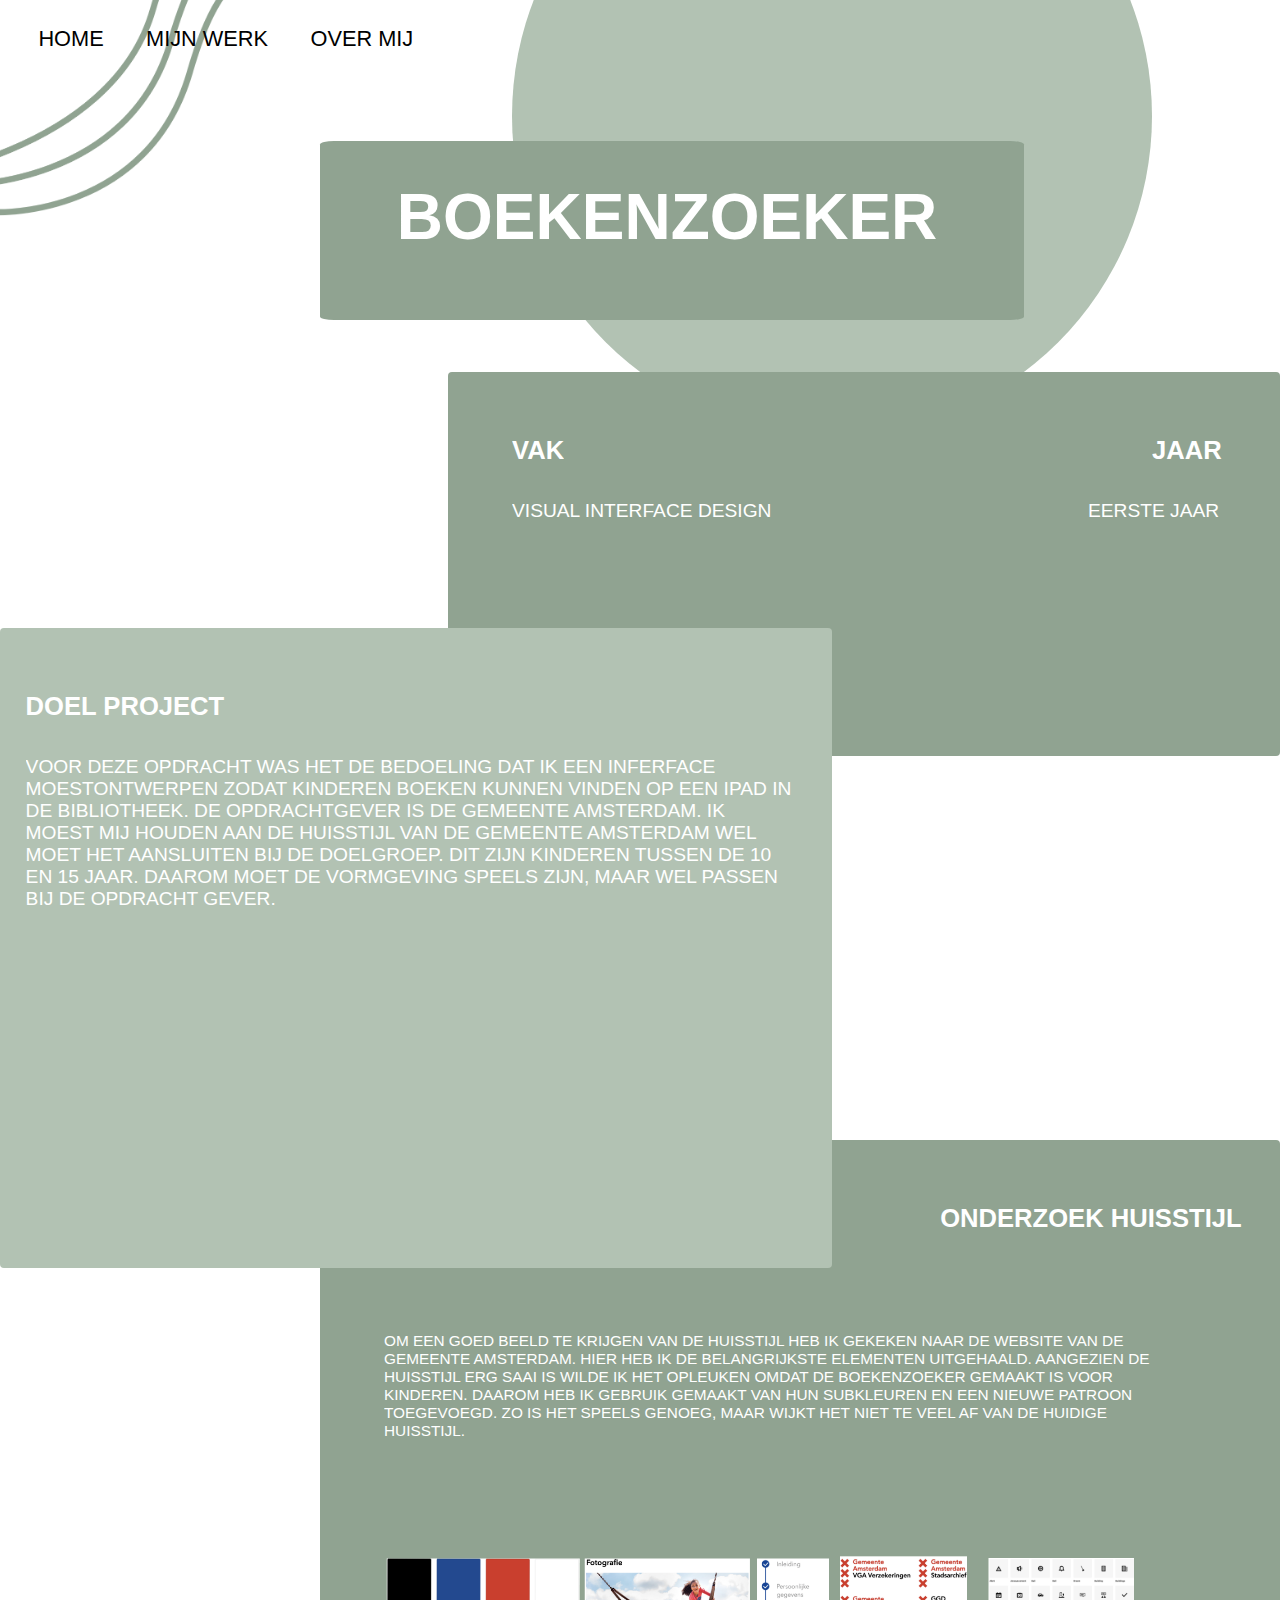
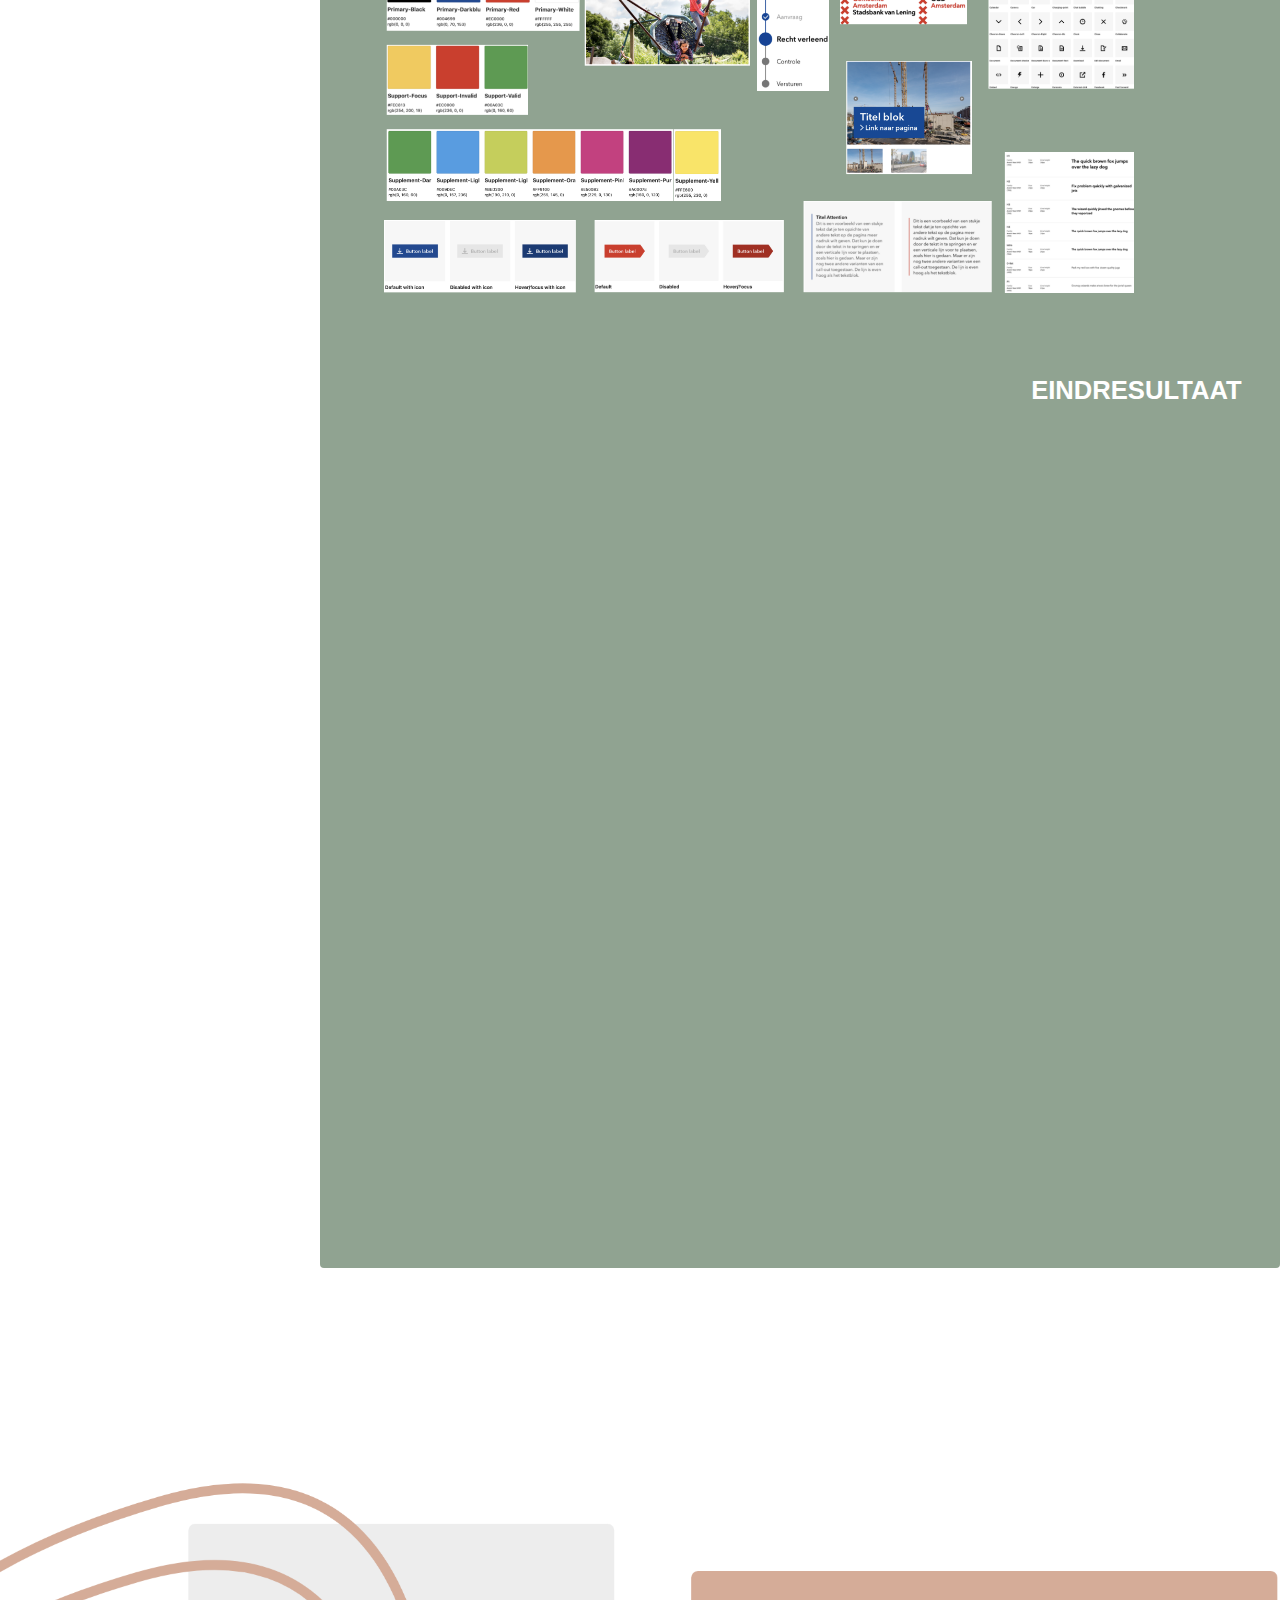
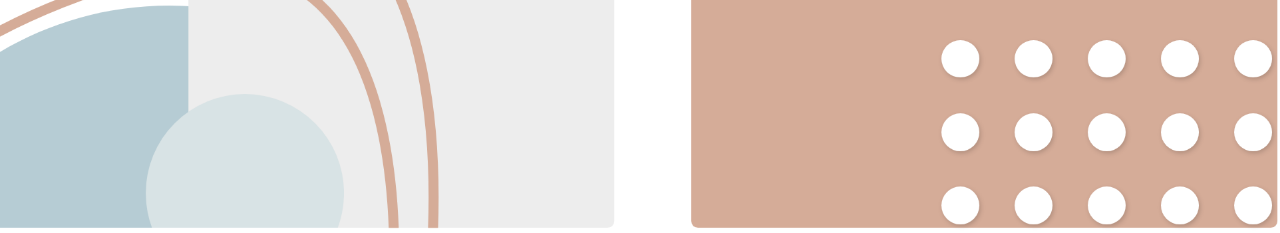
<file: boekenzoeker.html>
<!DOCTYPE html>
<html lang="en">
<head>
    <meta charset="UTF-8">
    <meta name="viewport" content="width=device-width, initial-scale=1.0">
    <title>Boekenzoeker</title>
    <link rel="stylesheet" href="styles/styles.css">
</head>
<body>
    <header class="rest">
        <nav>
            <img id="mijn-werk-lijntjes" src="images/header-donkergroen-lijnen.png" alt="blauwe decoratie lijntjes">
            <a class="rest" href="index.html">Home</a>
            <a class="rest" href="mijn-werk.html">Mijn werk</a>
            <a class="rest" href="over-mij.html">Over mij</a>
        </nav>

        <div class="header-circel" id="boekenzoeker-circel"></div>
        <div class="header-label" id="boekenzoeker-label"></div>
        <h1  class="header-h1" id="boekenzoeker">Boekenzoeker</h1>
    </header>

    <div id="boekenzoeker"></div>
        <h2 id="sidemen">Vak</h2> 
        <p id="sidemen" >Visual interface design</p>
        <h2 id="sidemen1">Jaar</h2>
        <p id="sidemen1">Eerste jaar</p>

        <div id="boekenzoeker2"></div>
        <h2 id="sidemen2">Doel project</h2>
        <p id="sidemen2">Voor deze opdracht was het de bedoeling dat ik een inferface moestontwerpen zodat kinderen boeken kunnen vinden op een iPad in de bibliotheek. De opdrachtgever is de Gemeente Amsterdam. Ik moest mij houden aan de huisstijl van de Gemeente Amsterdam Wel moet het aansluiten bij de doelgroep. Dit zijn kinderen tussen de 10 en 15 jaar. Daarom moet de vormgeving speels zijn, maar wel passen bij de opdracht gever.</p>

        <div id="boekenzoeker3"></div>
        <h2 id="boekenzoeker">onderzoek huisstijl</h2>
        <p id="boekenzoeker"> Om een goed beeld te krijgen van de huisstijl heb ik gekeken naar De website van de gemeente Amsterdam. Hier heb ik de belangrijkste elementen uitgehaald. Aangezien de huisstijl erg saai is wilde ik het opleuken omdat de boekenzoeker gemaakt is voor kinderen. Daarom heb ik gebruik gemaakt van hun subkleuren en een nieuwe patroon toegevoegd. Zo is het speels genoeg, maar wijkt het niet te veel af van de huidige huisstijl. </p>
        <img id="boekenzoeker" src="images/boekenzoeker-research.png" alt="">

        <h2 id="boekenzoeker2">Eindresultaat</h2>
        <div class="video-boekenzoeker">
            <iframe width="560" height="315" src="https://www.youtube.com/embed/5Bo8jv5V3B0" title="YouTube video player" frameborder="0" allow="accelerometer; autoplay; clipboard-write; encrypted-media; gyroscope; picture-in-picture" allowfullscreen></iframe>
        </div>
    
        <footer>
            <img id="footer-boekenzoeker" src="images/Group 44.png" alt="">
        </footer>
</body>
</html>
</file>
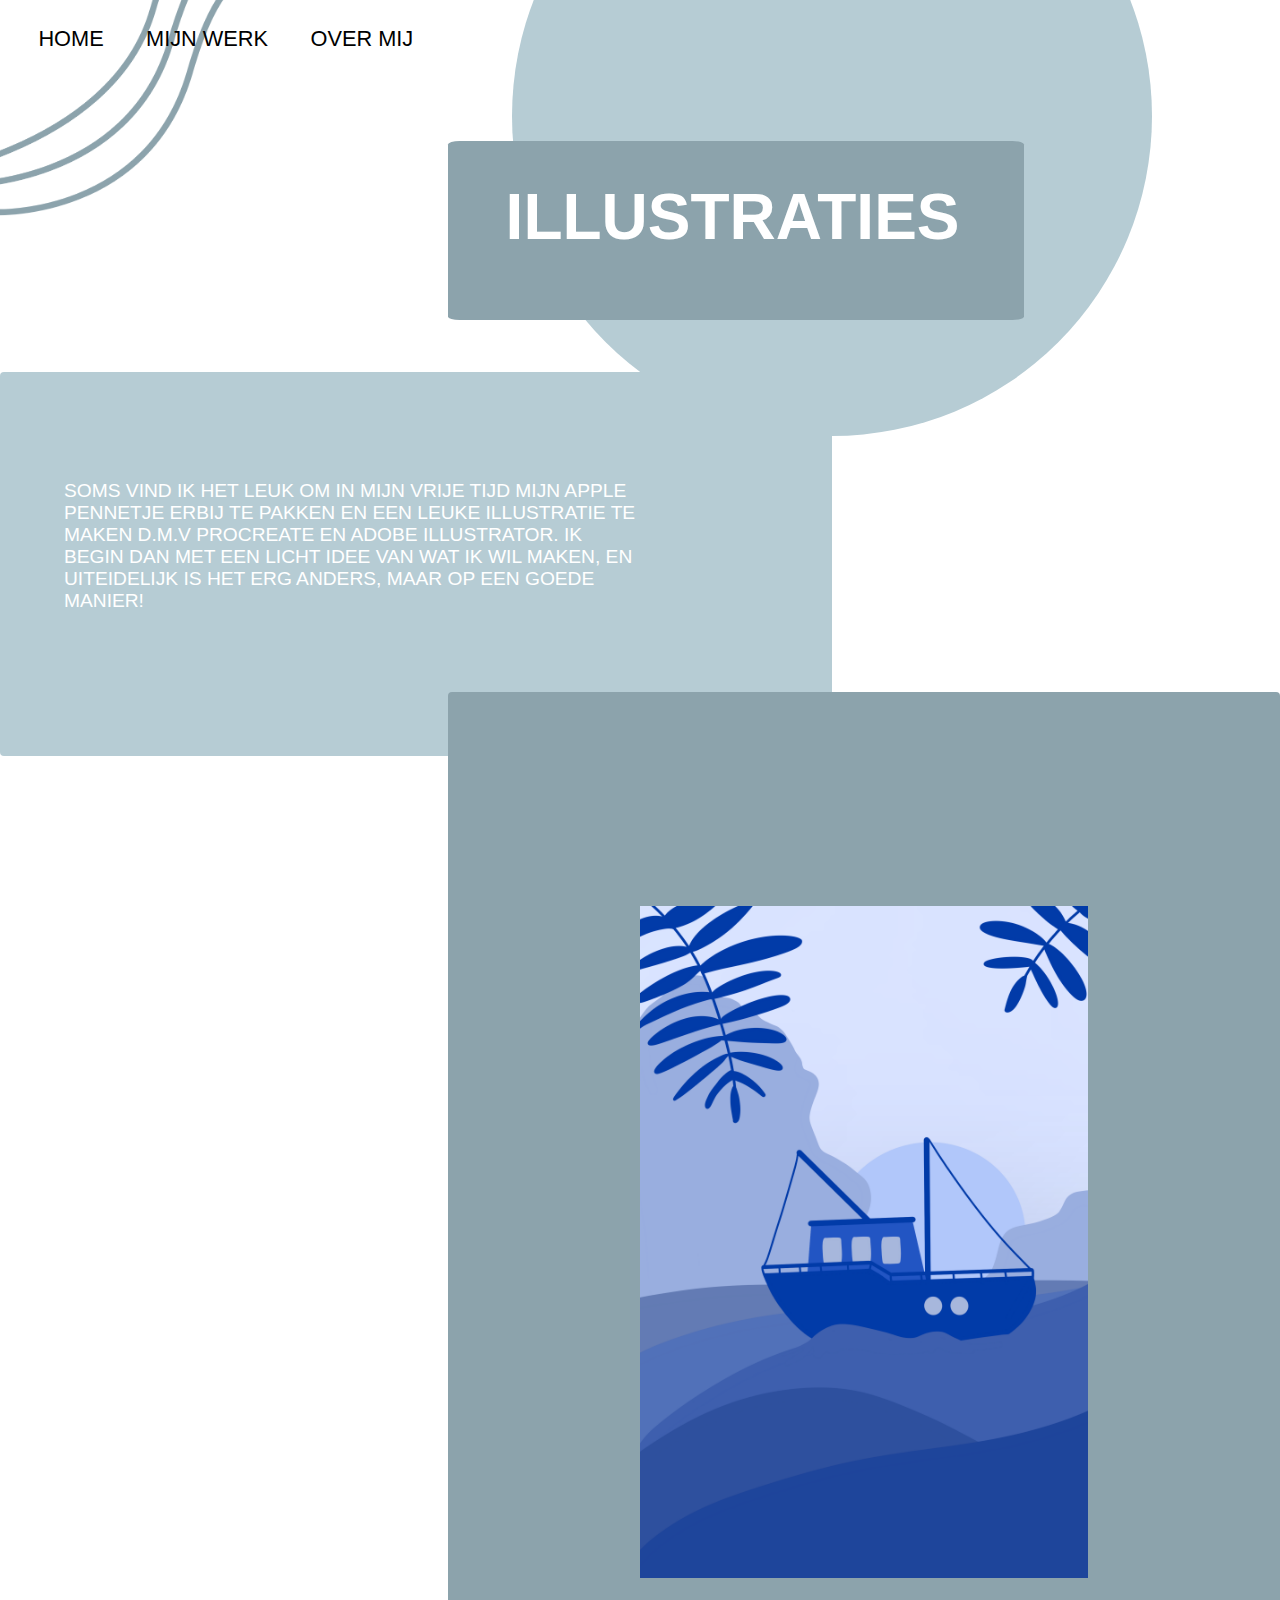
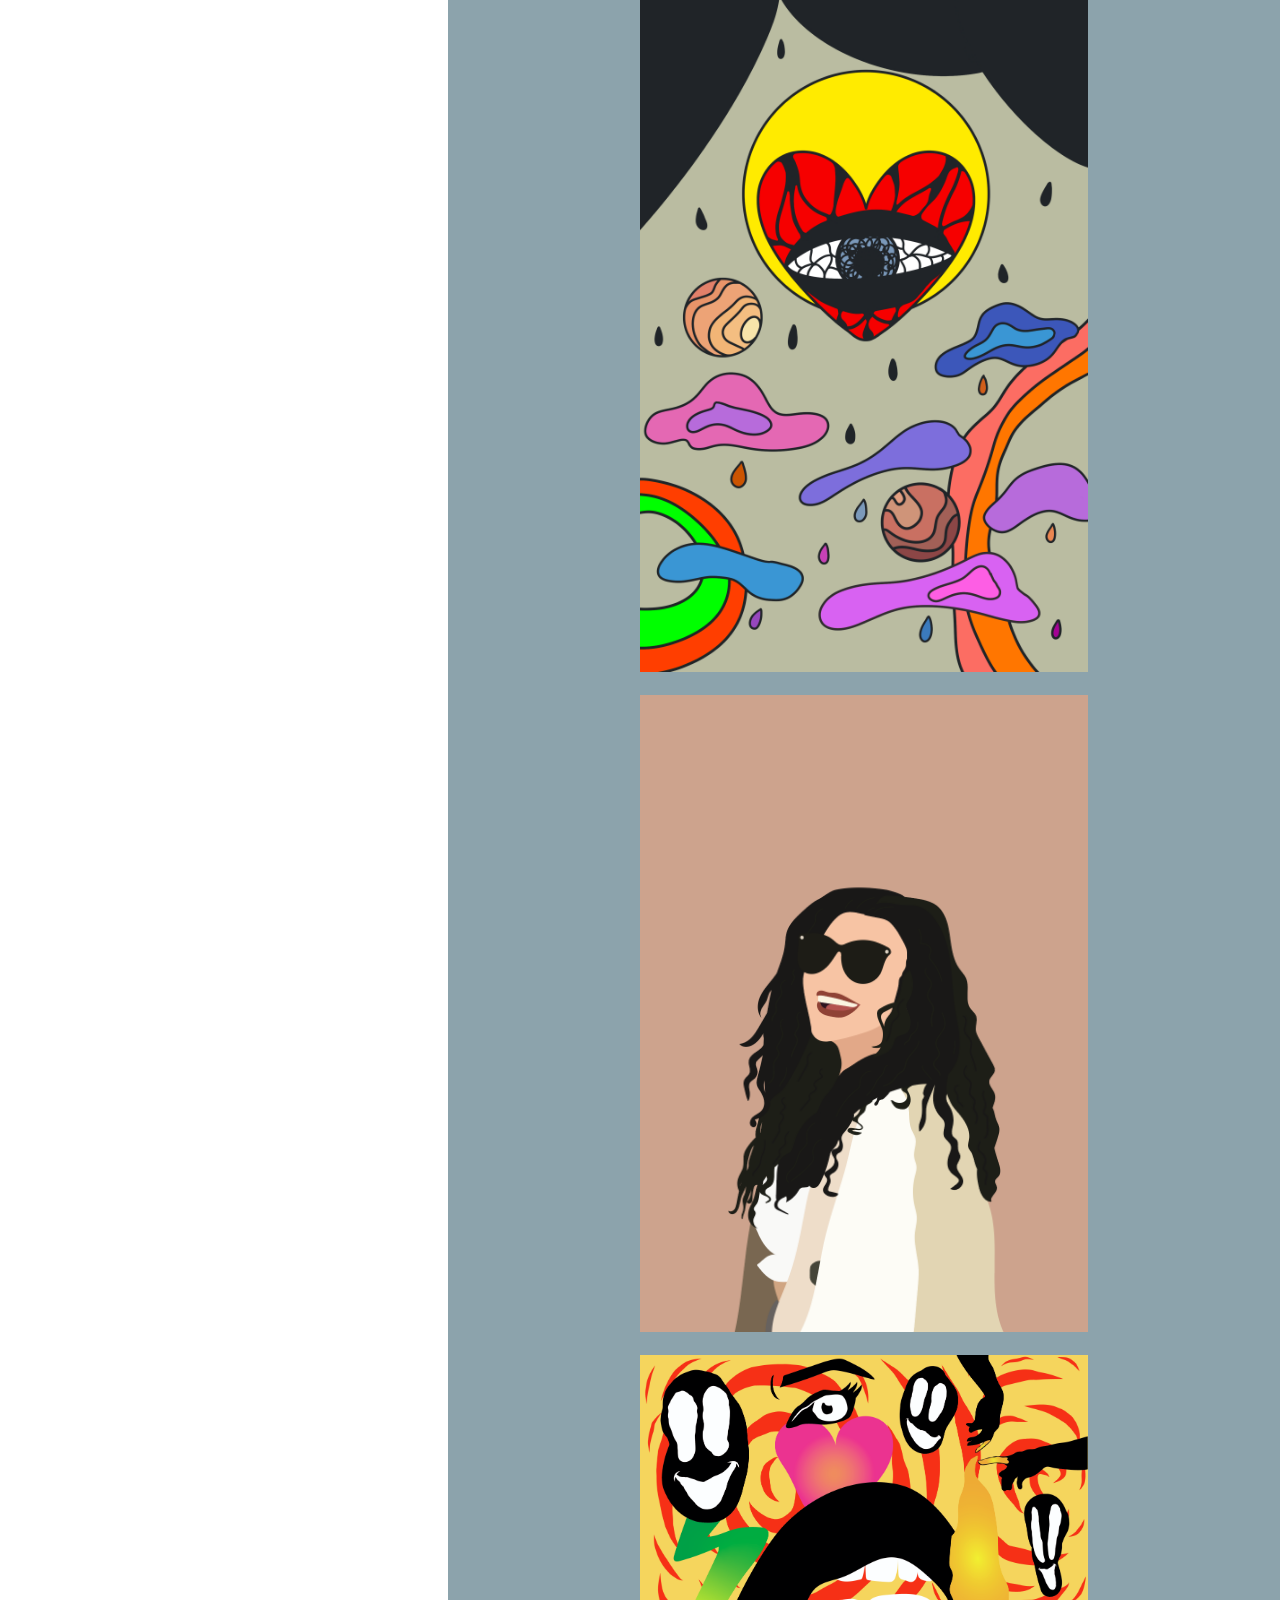
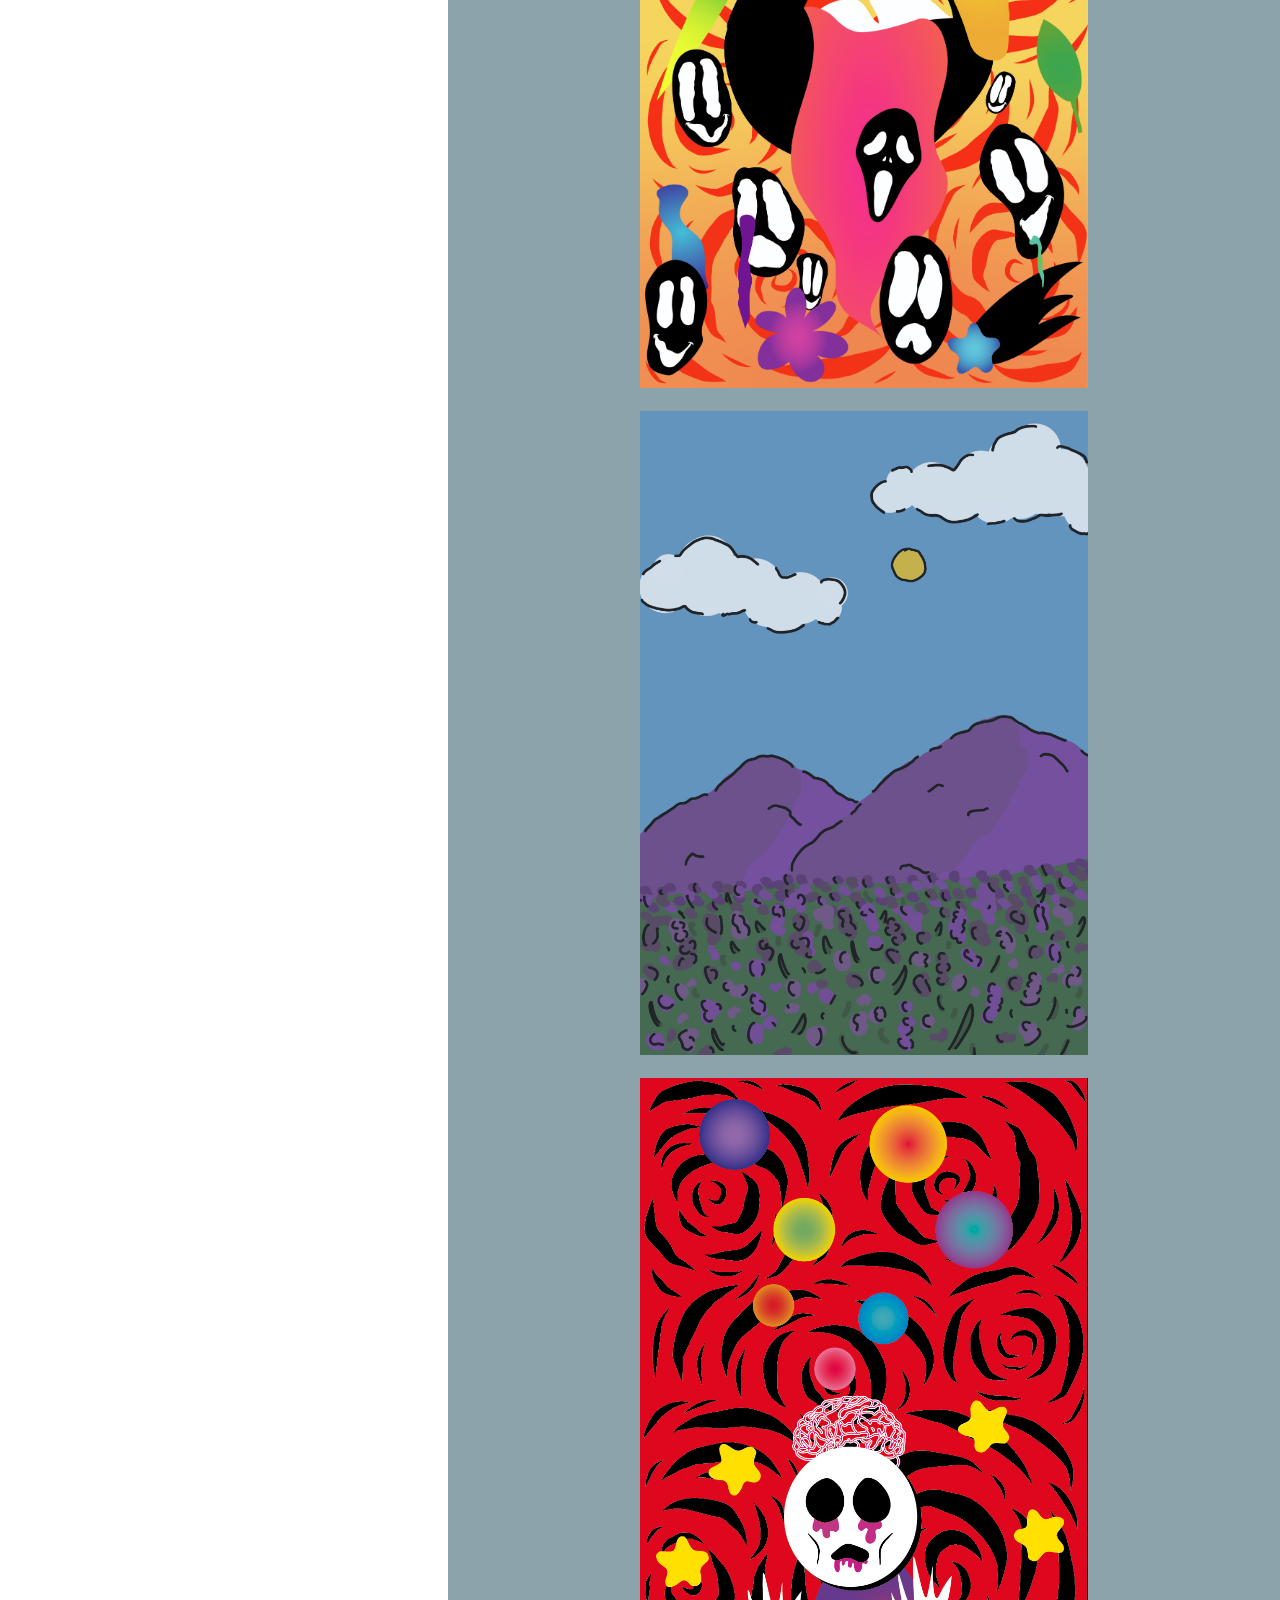
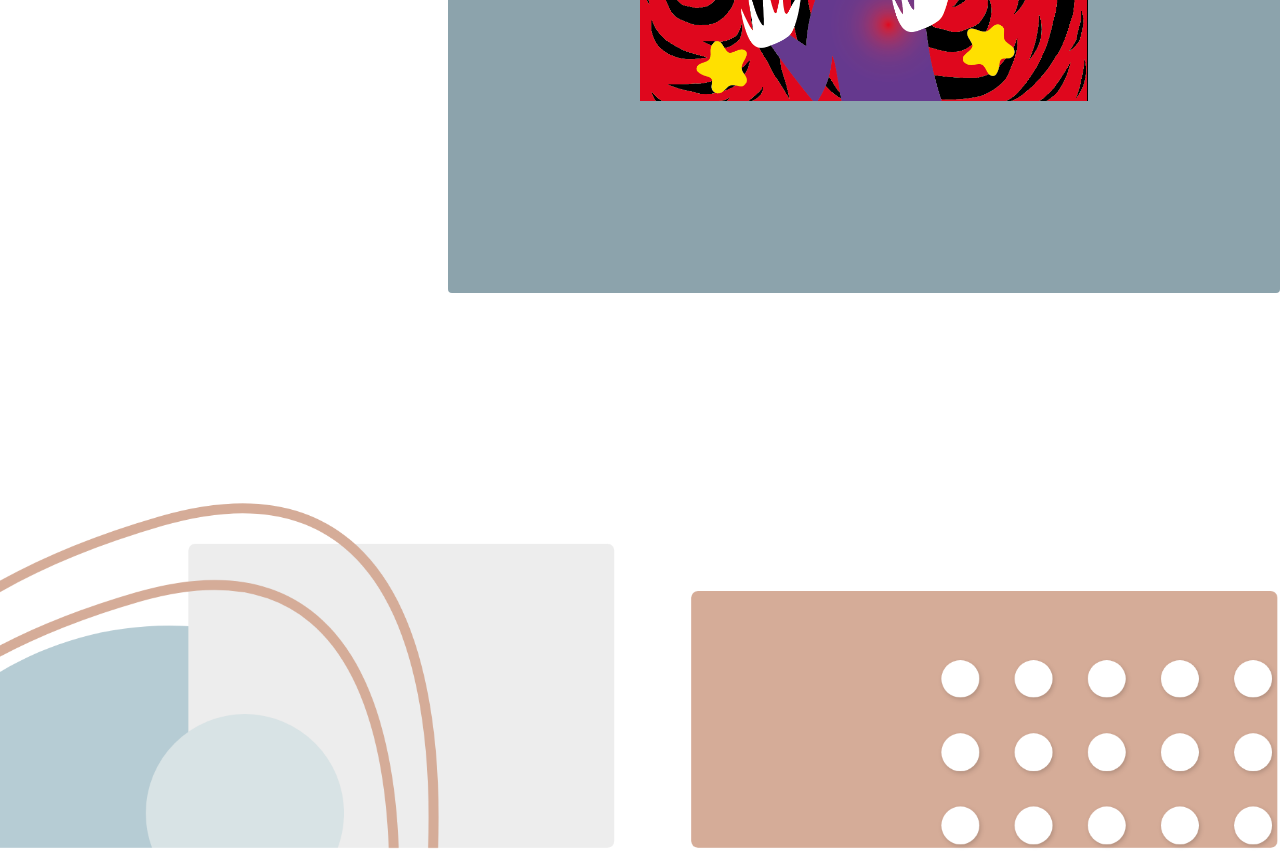
<file: illustraties.html>
<!DOCTYPE html>
<html lang="en">
<head>
    <meta charset="UTF-8">
    <meta name="viewport" content="width=device-width, initial-scale=1.0">
    <title>Illustraties</title>
    <link rel="stylesheet" href="styles/styles.css">
</head>
<body>
    <header class="rest">
        <nav>
            <img id="mijn-werk-lijntjes" src="images/mijn-werk-blauw-lijntjes.png" alt="blauwe decoratie lijntjes">
            <a class="rest" href="index.html">Home</a>
            <a class="rest" href="mijn-werk.html">Mijn werk</a>
            <a class="rest" href="over-mij.html">Over mij</a>
        </nav>

        <div class="header-circel" id="illustratie-circel"></div>
        <div class="header-label" id="illustratie-label"></div>
        <h1  class="header-h1" id="illustratie">Illustraties</h1>
    </header>

    <div id="illustratie-tekst"></div>
    <p id="illustratie-tekst">Soms vind ik het leuk om in mijn vrije tijd mijn apple pennetje erbij te pakken en een leuke illustratie te maken d.m.v procreate en adobe illustrator. Ik begin dan met een licht idee van wat ik wil maken, en uiteidelijk is het erg anders, maar op een goede manier!</p>

     <div id="illustratie-body">
        <img class="illustratie" src="images/Bootje.png" alt="">
        <img class="illustratie" src="images/Eye.png" alt="">
        <img class="illustratie" src="images/girl.png" alt="">
        <img class="illustratie" src="images/lip.JPG" alt="">
        <img class="illustratie" src="images/Lavender_Field.png" alt="">
        <img class="illustratie" src="images/skelly.png" alt="">
     </div>


    <footer>
        <img id="footer-illustratie" src="images/Group 44.png" alt="">
   </footer>
</body>
</html>
</file>
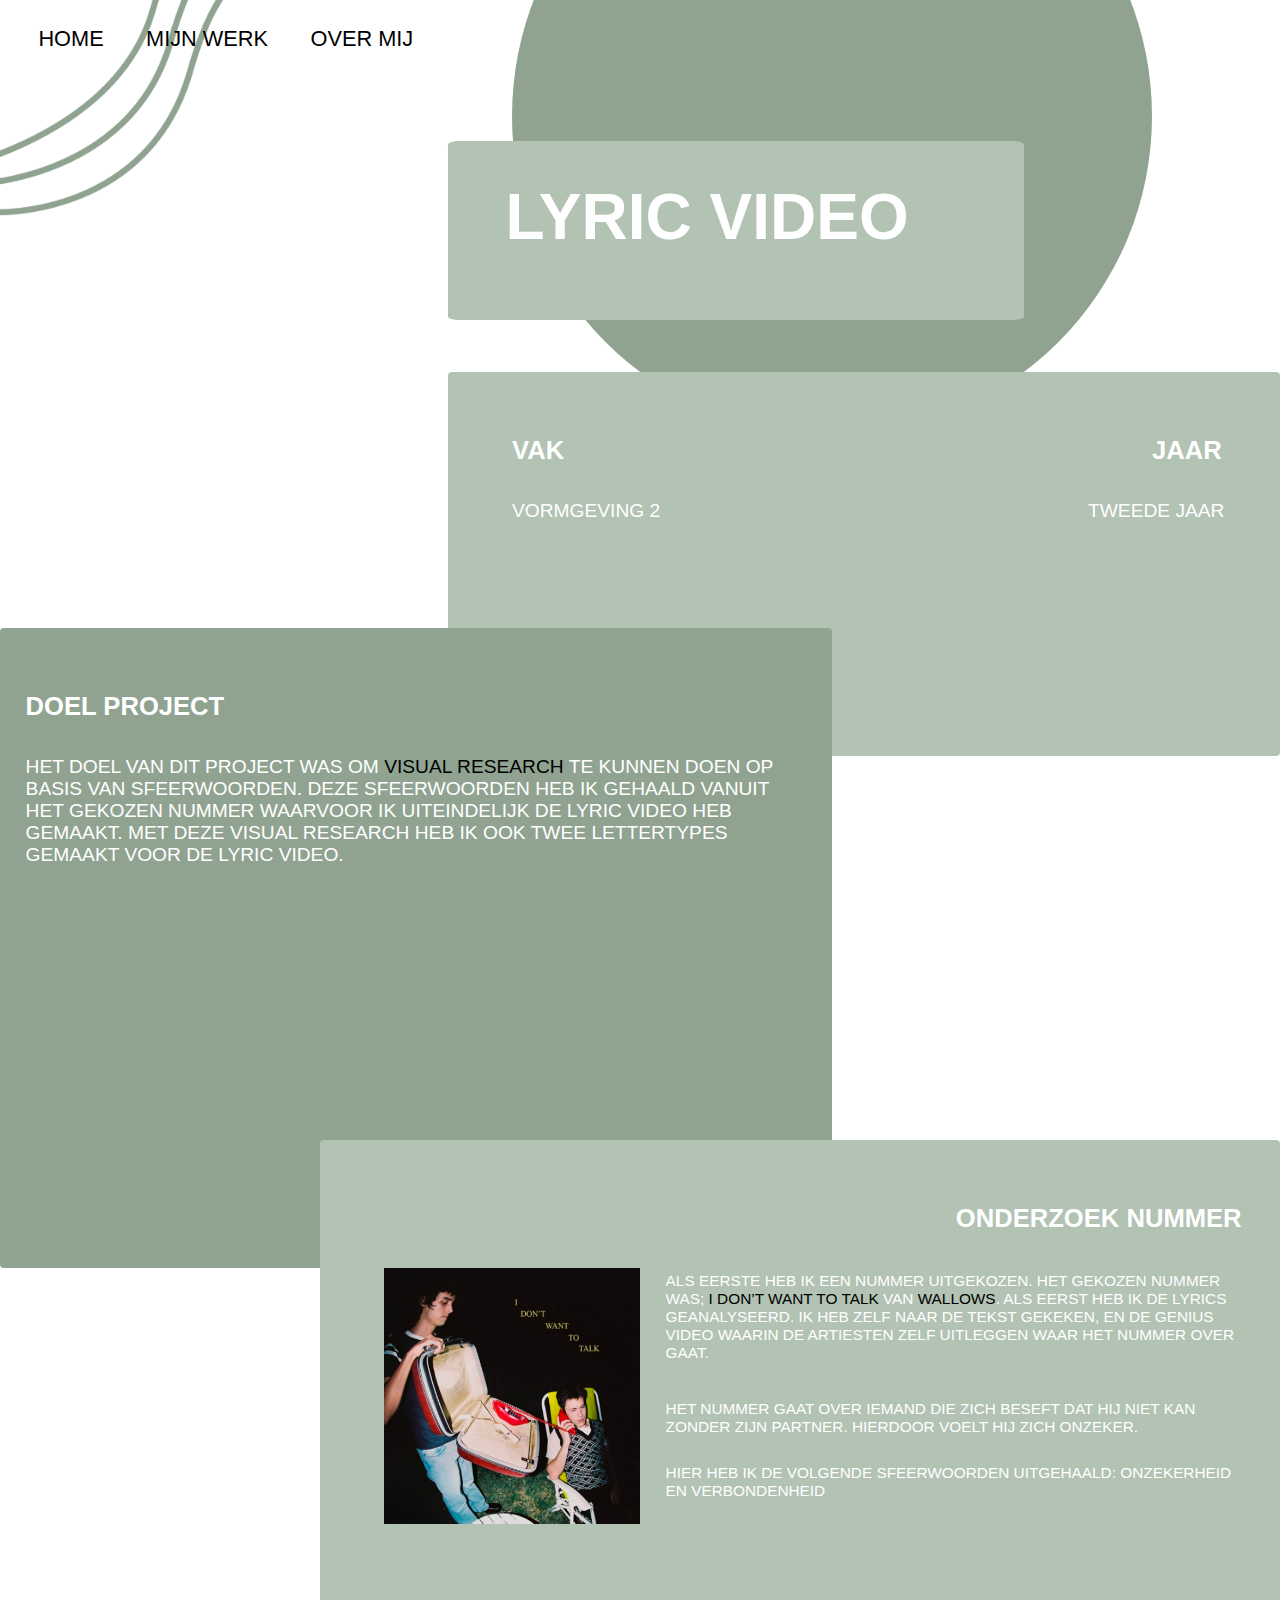
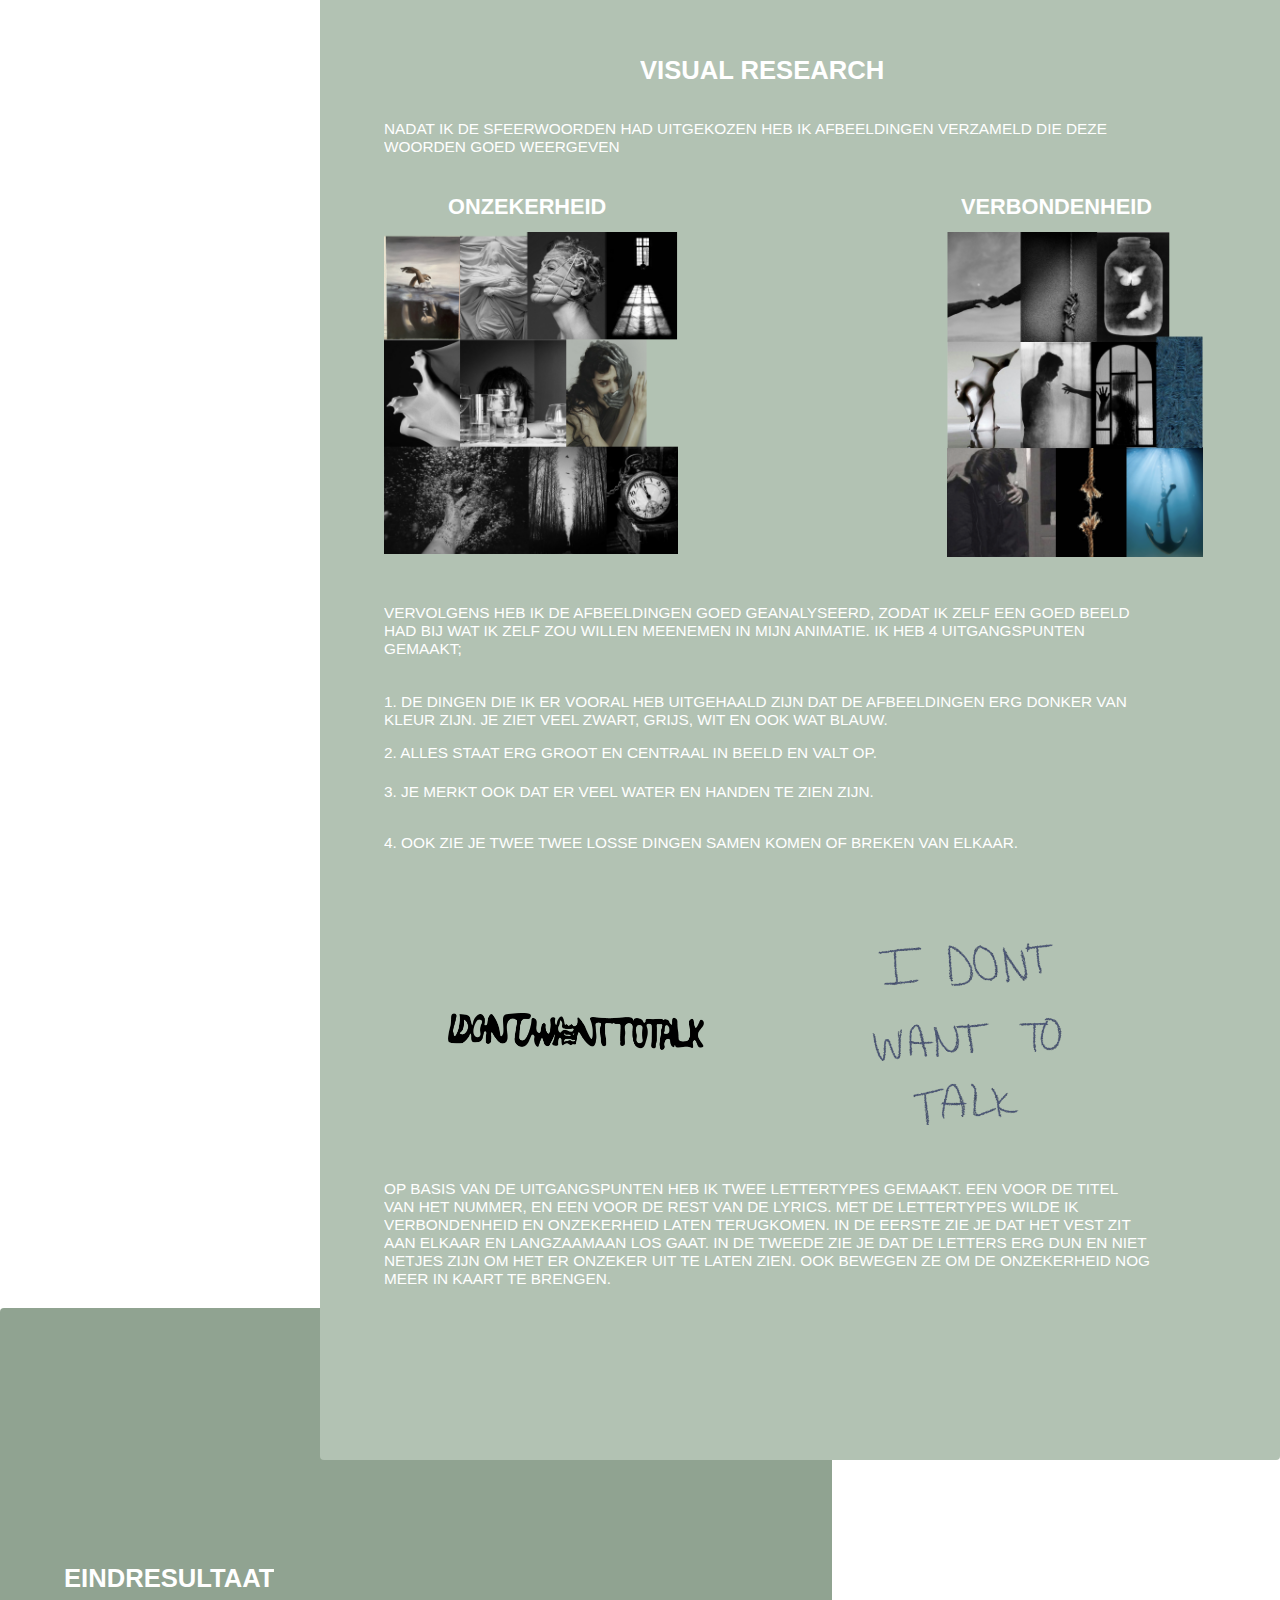
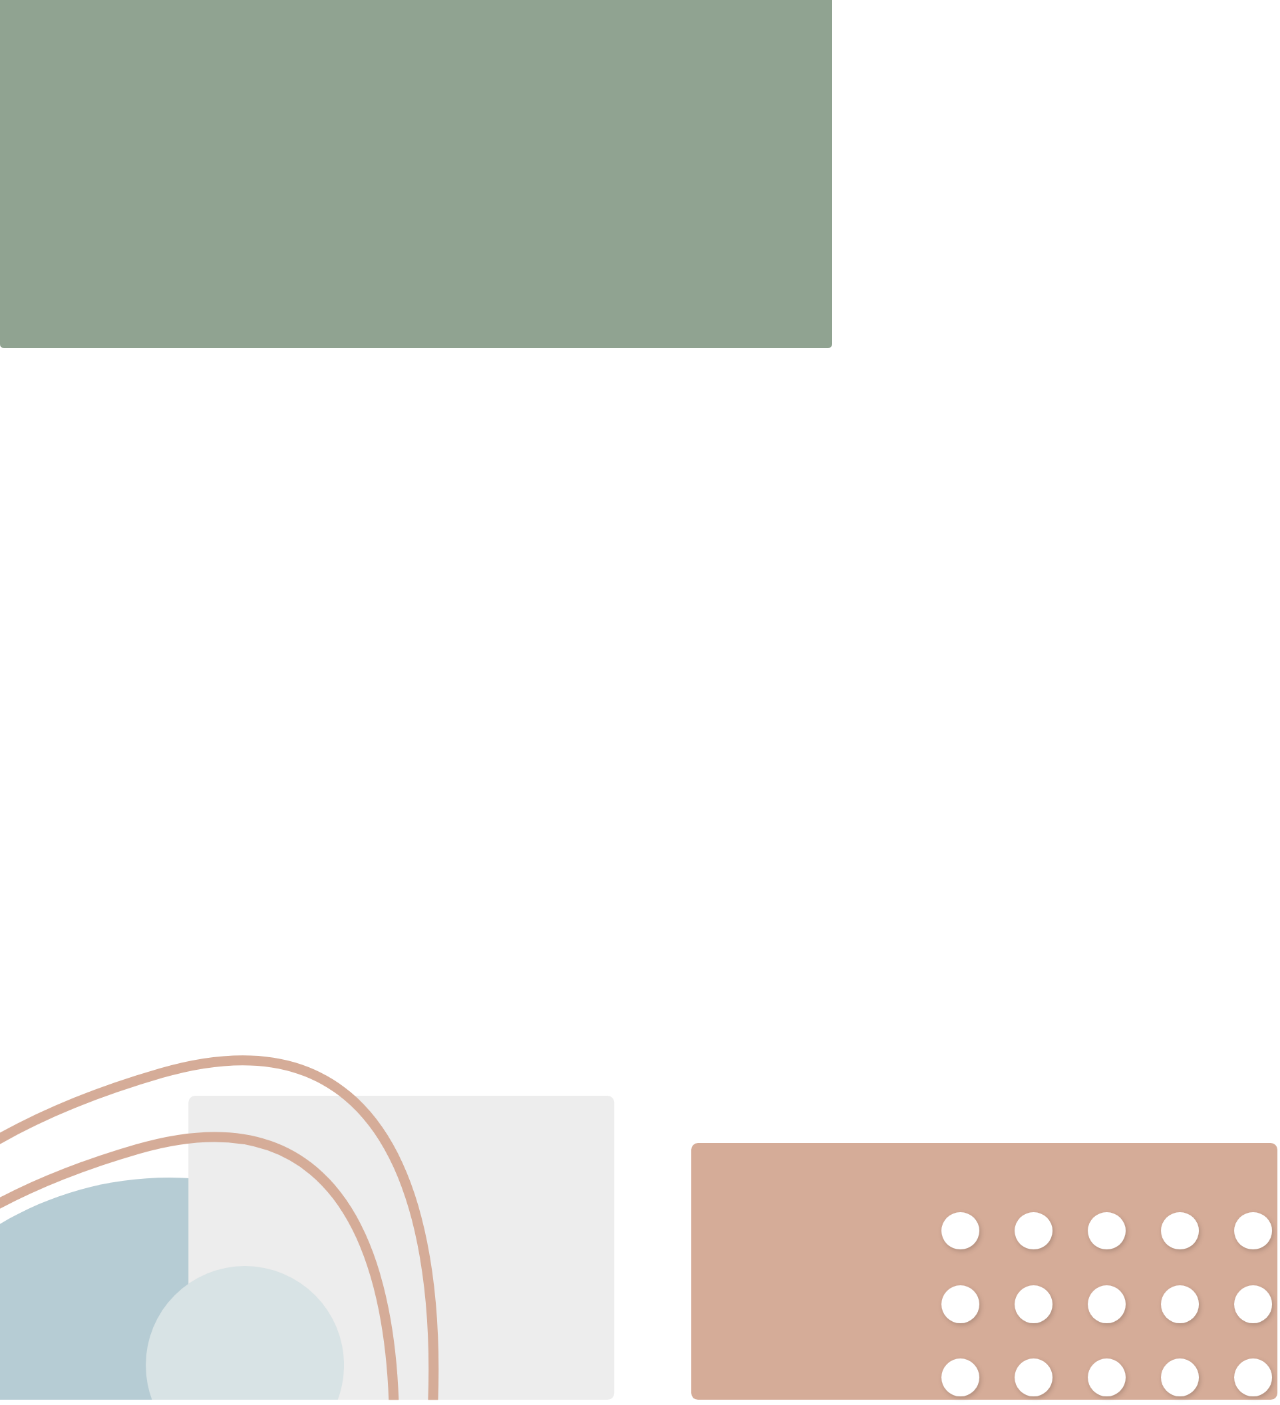
<file: lyric-video.html>
<!DOCTYPE html>
<html lang="en">
<head>
    <meta charset="UTF-8">
    <meta name="viewport" content="width=device-width, initial-scale=1.0">
    <title>Lyric Video</title>
    <link rel="stylesheet" href="styles/styles.css">
</head>
<body>
    <header class="rest">
        <nav>
            <img id="mijn-werk-lijntjes" src="images/header-donkergroen-lijnen.png" alt="blauwe decoratie lijntjes">
            <a class="rest" href="index.html">Home</a>
            <a class="rest" href="mijn-werk.html">Mijn werk</a>
            <a class="rest" href="over-mij.html">Over mij</a>
        </nav>

        <div class="header-circel" id="lyric-circel"></div>
        <div class="header-label" id="lyric-label"></div>
        <h1  class="header-h1" id="lyric-h1">Lyric video</h1>
    </header>

    <div id="lyric1"></div>
        <h2 id="sidemen">Vak</h2> 
        <p id="sidemen" >Vormgeving 2</p>
        <h2 id="sidemen1">Jaar</h2>
        <p id="sidemen1">Tweede jaar</p>
    
    <div id="lyric2"></div>
    <h2 id="sidemen2">Doel project</h2>
    <p id="sidemen2">Het doel van dit project was om <span id="zwart"> visual research </span> te kunnen doen op basis van sfeerwoorden. Deze sfeerwoorden heb ik gehaald vanuit het gekozen nummer waarvoor ik uiteindelijk de lyric video heb gemaakt. Met deze visual research heb ik ook twee lettertypes gemaakt voor de lyric video.</p>

    <div id="lyric3"></div>
    <h2 id="onderzoek">Onderzoek nummer</h2>
    <img id="wallows" src="images/wallows.png" alt="">

    <p id="onderzoek">Als eerste heb ik een nummer uitgekozen. Het gekozen nummer was; <span id="zwart">i don’t want to talk</span> van <span id="zwart">wallows</span>. Als eerst heb ik de lyrics geanalyseerd. Ik heb zelf naar de tekst gekeken, en de genius video waarin de artiesten zelf uitleggen waar het nummer over gaat.</p>
    <p id="onderzoek2">Het nummer gaat over iemand die zich beseft dat hij niet kan zonder zijn partner. Hierdoor voelt hij zich onzeker.</p>
    <p id="onderzoek3">Hier heb ik de volgende sfeerwoorden uitgehaald: onzekerheid en verbondenheid</p>
    
    <h2 id="visueel">Visual research</h2>
    <p id="visueel">Nadat ik de sfeerwoorden had uitgekozen heb ik afbeeldingen verzameld die deze woorden goed weergeven</p>
    
    <h3 id="onzeker">Onzekerheid</h3>
    <h3 id="verbonden">Verbondenheid</h3>
    <img id="onzeker" src="images/onzekerheid.png" alt="">
    <img id="verbonden" src="images/verbondenheid.png" alt="">
    
    <p id="analyse">Vervolgens heb ik de afbeeldingen goed geanalyseerd, zodat ik zelf een goed beeld had bij wat ik zelf zou willen meenemen in mijn animatie.  Ik heb 4 uitgangspunten gemaakt; </p>

        <p id="een">1. De dingen die ik er vooral heb uitgehaald zijn dat de afbeeldingen erg donker van kleur zijn. Je ziet veel zwart, grijs, wit en ook wat blauw. </p>
        <p id="twee">2. Alles staat erg groot en centraal in beeld en valt op.</p>
        <p id="drie">3. Je merkt ook dat er veel water en handen te zien zijn.</p>
        <p id="vier">4. Ook zie je twee twee losse dingen samen komen of breken van elkaar.</p>

    <img id="lyric1" src="images/lyrics.png" alt="">
    <img id="lyric2" src="images/idwtt.png" alt="">
    <p id="einde">Op basis van de uitgangspunten heb ik twee lettertypes gemaakt. Een voor de titel van het nummer, en een voor de rest van de lyrics. Met de lettertypes wilde ik verbondenheid en onzekerheid laten terugkomen. In de eerste zie je dat het vest zit aan elkaar en langzaamaan los gaat. In de tweede zie je dat de letters erg dun en niet netjes zijn om het er onzeker uit te laten zien. Ook bewegen ze om de onzekerheid nog meer in kaart te brengen.</p>

    <div id="lyric4"></div>
    <h2 id="einde">Eindresultaat</h2>
    <div class="video">
        <iframe width="560" height="315" src="https://www.youtube.com/embed/8I6QR39PWKA" title="YouTube video player" frameborder="0" allow="accelerometer; autoplay; clipboard-write; encrypted-media; gyroscope; picture-in-picture" allowfullscreen></iframe>
    </div>


    <footer>
        <img id="footer-lyric" src="images/Group 44.png" alt="">
   </footer>
</body>
</html>
</file>
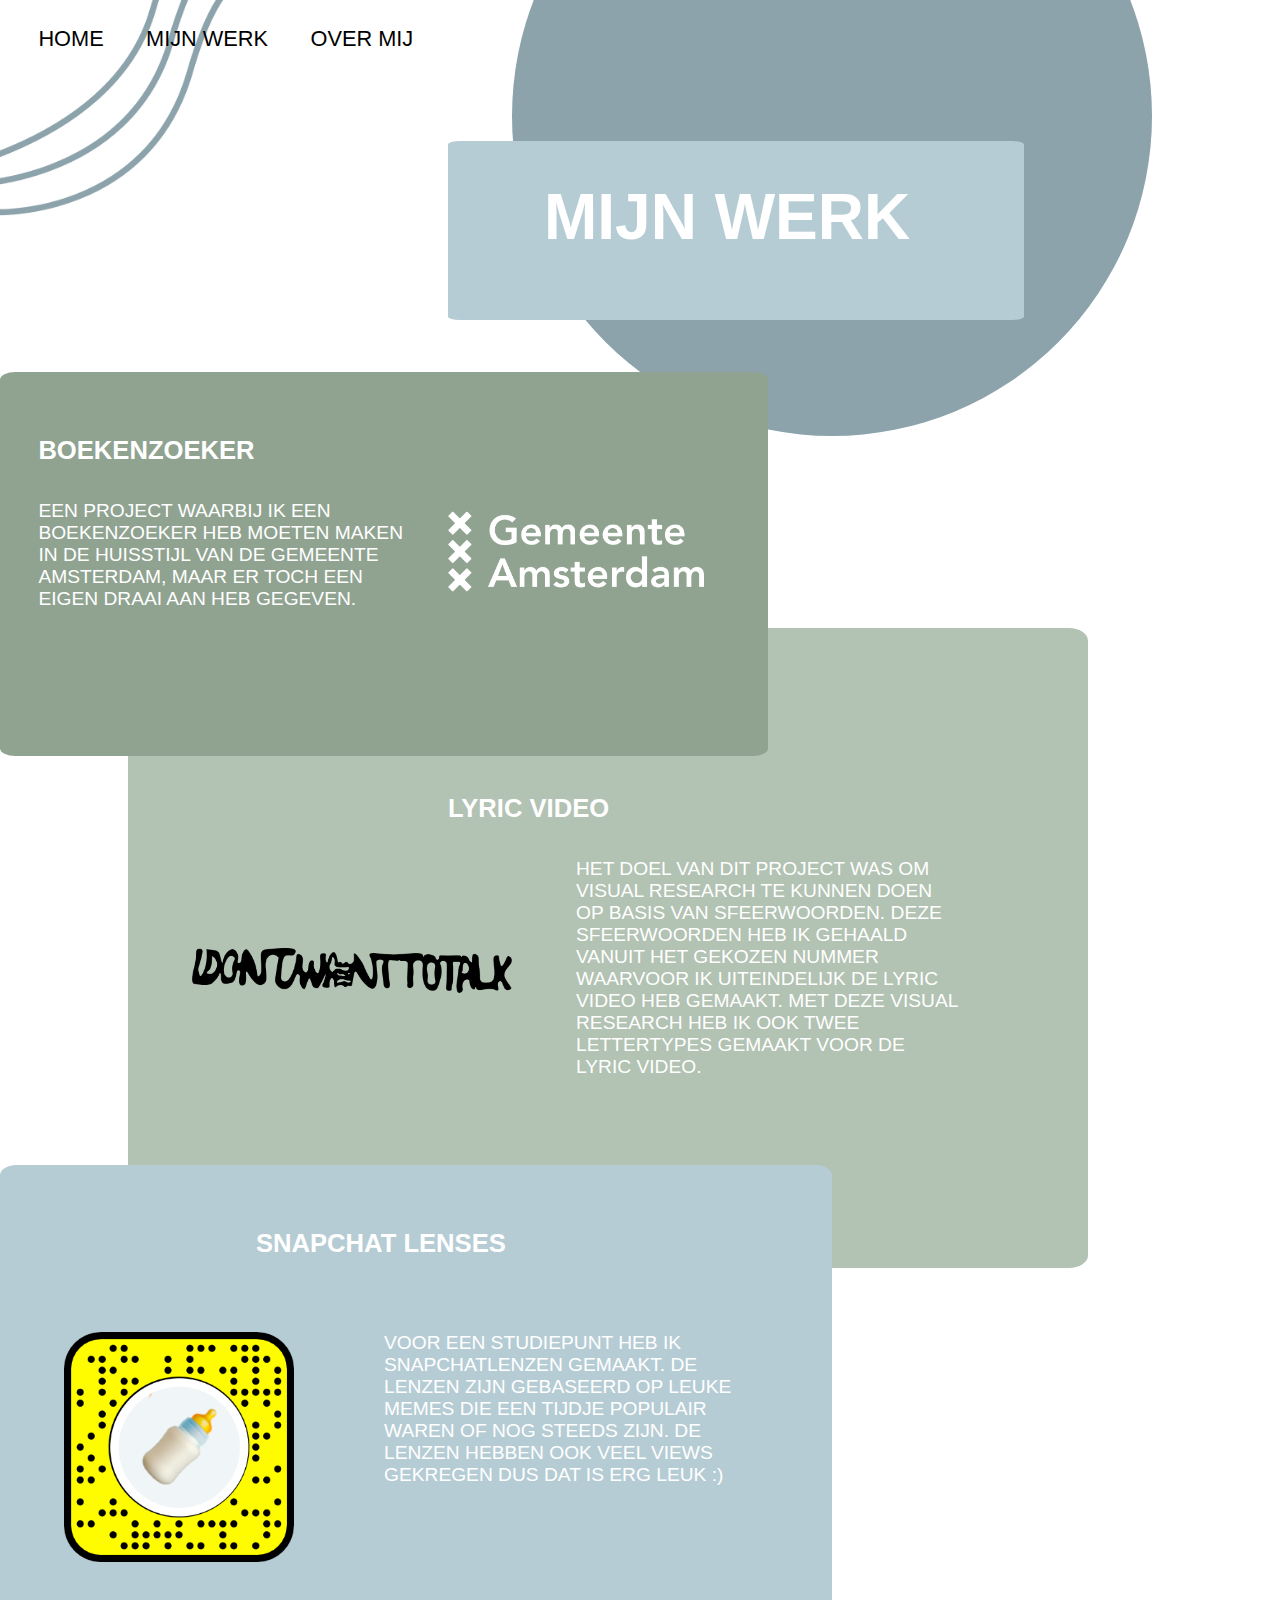
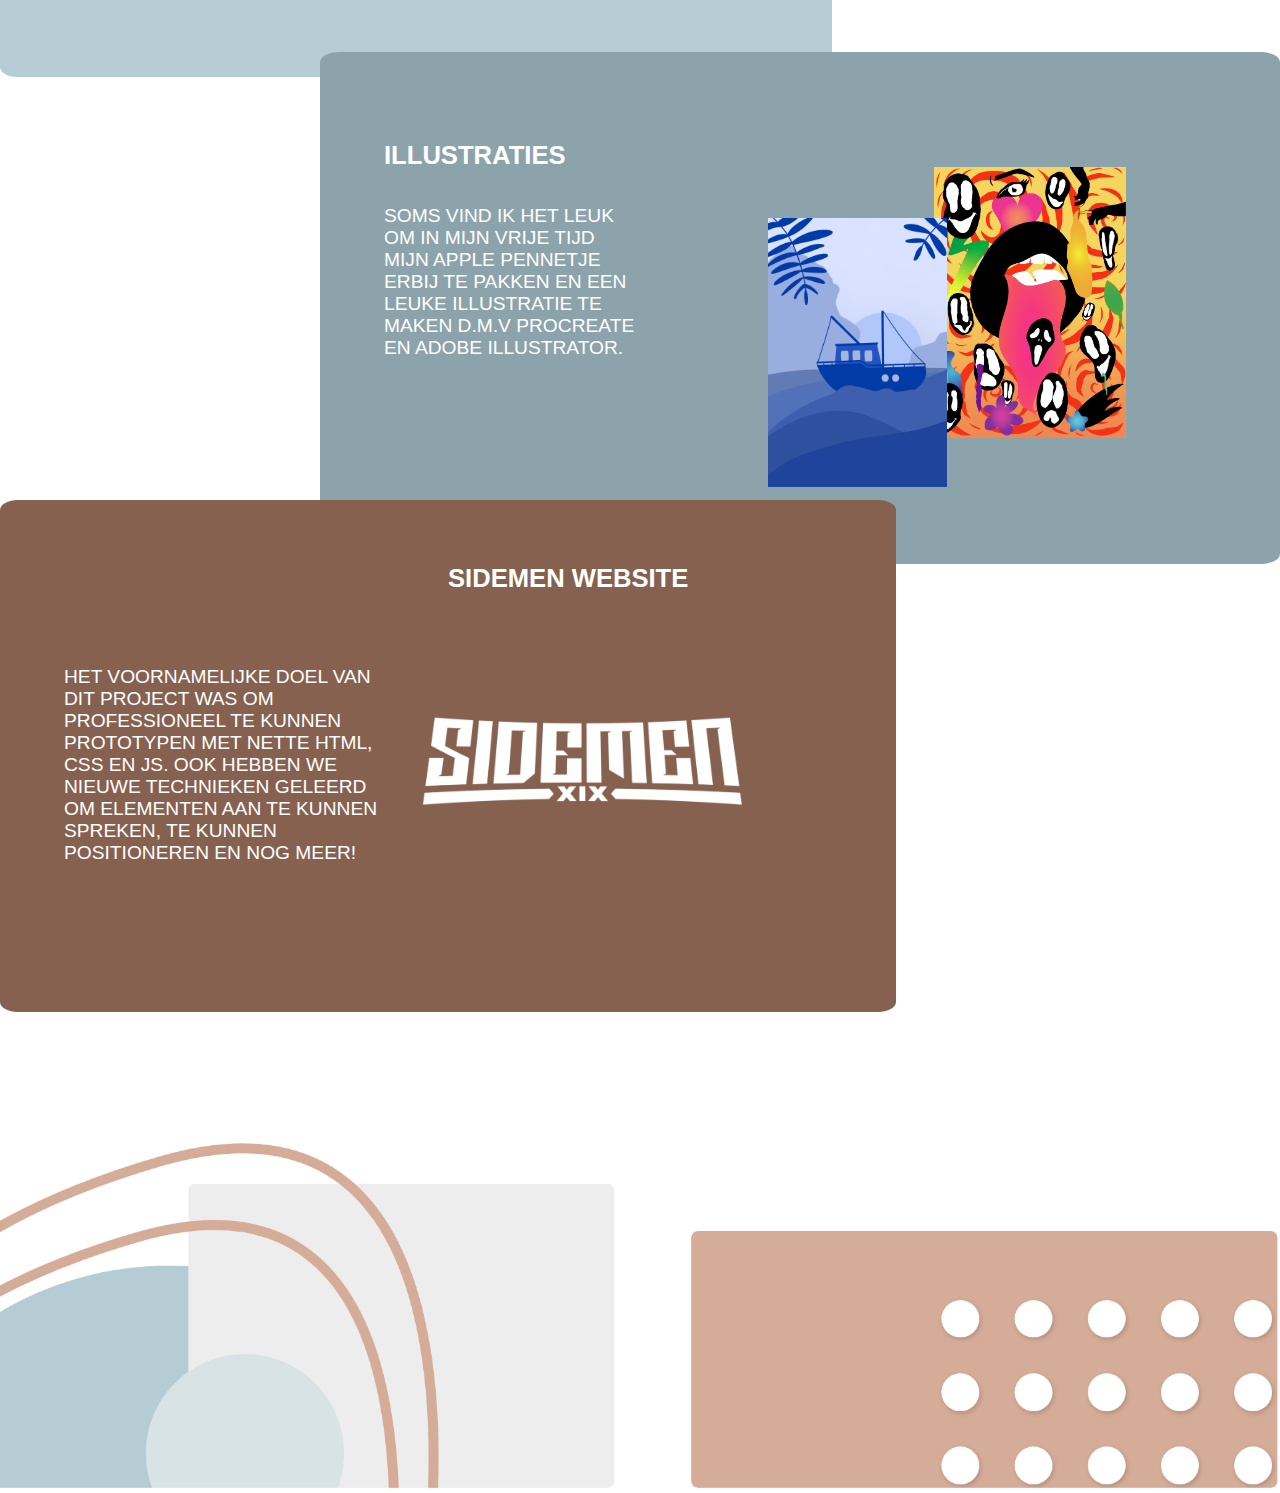
<file: mijn-werk.html>
<!DOCTYPE html>
<html lang="en">

<head>
    <meta charset="UTF-8">
    <meta name="viewport" content="width=device-width, initial-scale=1.0">
    <title>Mijn Werk</title>
    <link rel="stylesheet" href="styles/styles.css">
</head>

<body>
    <header class="rest">
        <nav>
            <img id="mijn-werk-lijntjes" src="images/mijn-werk-blauw-lijntjes.png" alt="blauwe decoratie lijntjes">
            <a class="rest" href="index.html">Home</a>
            <a class="rest" href="mijn-werk.html">Mijn werk</a>
            <a class="rest" href="over-mij.html">Over mij</a>
        </nav>

        <div class="header-circel"></div>
        <div class="header-label"></div>
        <h1 class="header-h1">Mijn Werk</h1>
    </header>

<a href="boekenzoeker.html">
    <div id="mijn-werk1"></div>
    <img id="mijn-werk1" src="images/amsterdam_logo.png" alt="">
    <h2 id="mijn-werk1"> Boekenzoeker</h2>
    <p id="mijn-werk1">Een project waarbij ik een boekenzoeker heb moeten maken in de huisstijl van de gemeente Amsterdam, maar er toch een eigen draai aan heb gegeven.</p>
</a>

<a href="lyric-video.html">
    <div id="mijn-werk2"></div>
    <img id="mijn-werk2" src="images/lyrics.png" alt="">
    <h2 id="mijn-werk2"> Lyric Video</h2>
    <p id="mijn-werk2">Het doel van dit project was om visual research te kunnen doen op basis van sfeerwoorden. Deze sfeerwoorden heb ik gehaald vanuit het gekozen nummer waarvoor ik uiteindelijk de lyric video heb gemaakt. Met deze visual research heb ik ook twee lettertypes gemaakt voor de lyric video.</p>
</a>


<a href="snapchat-lenses.html">
    <div id="mijn-werk3"></div>
    <img id="mijn-werk3" src="images/code-mommy-sorry.png" alt="">
    <h2 id="mijn-werk3">Snapchat lenses</h2>
    <p id="mijn-werk3">Voor een studiepunt heb ik snapchatlenzen gemaakt. De lenzen zijn gebaseerd op leuke memes die een tijdje populair waren of nog steeds zijn. De lenzen hebben ook veel views gekregen dus dat is erg leuk :)</p>
</a>

    <a href="illustraties.html">
        <div id="mijn-werk4"></div>
        <img id="mijn-werk4" src="images/Bootje.png"">
        <img id="mijn-werk4-2" src="images/lip.JPG" alt="">
        <h2 id="mijn-werk4">Illustraties</h2>
        <p id="mijn-werk4">Soms vind ik het leuk om in mijn vrije tijd mijn apple pennetje erbij te pakken en een leuke illustratie te maken d.m.v procreate en adobe illustrator. </p>
    </a>


        <a href="Sidemen-website.html">
            <div id="mijn-werk5"></div>
            <img id="mijn-werk5" src="images/sidemen-logo.png" alt="">
            <h2 id="mijn-werk5"> Sidemen website</h2>
            <p id="mijn-werk5"> Het voornamelijke doel van dit project was om professioneel te kunnen prototypen met nette html, css en JS.  Ook hebben we nieuwe technieken geleerd om elementen aan te kunnen spreken, te kunnen positioneren en nog meer!</p>
        </a>


    <footer>
        <img id="footer-mijn-werk" src="images/Group 44.png" alt="">
    </footer>
</body>

</html>
</file>
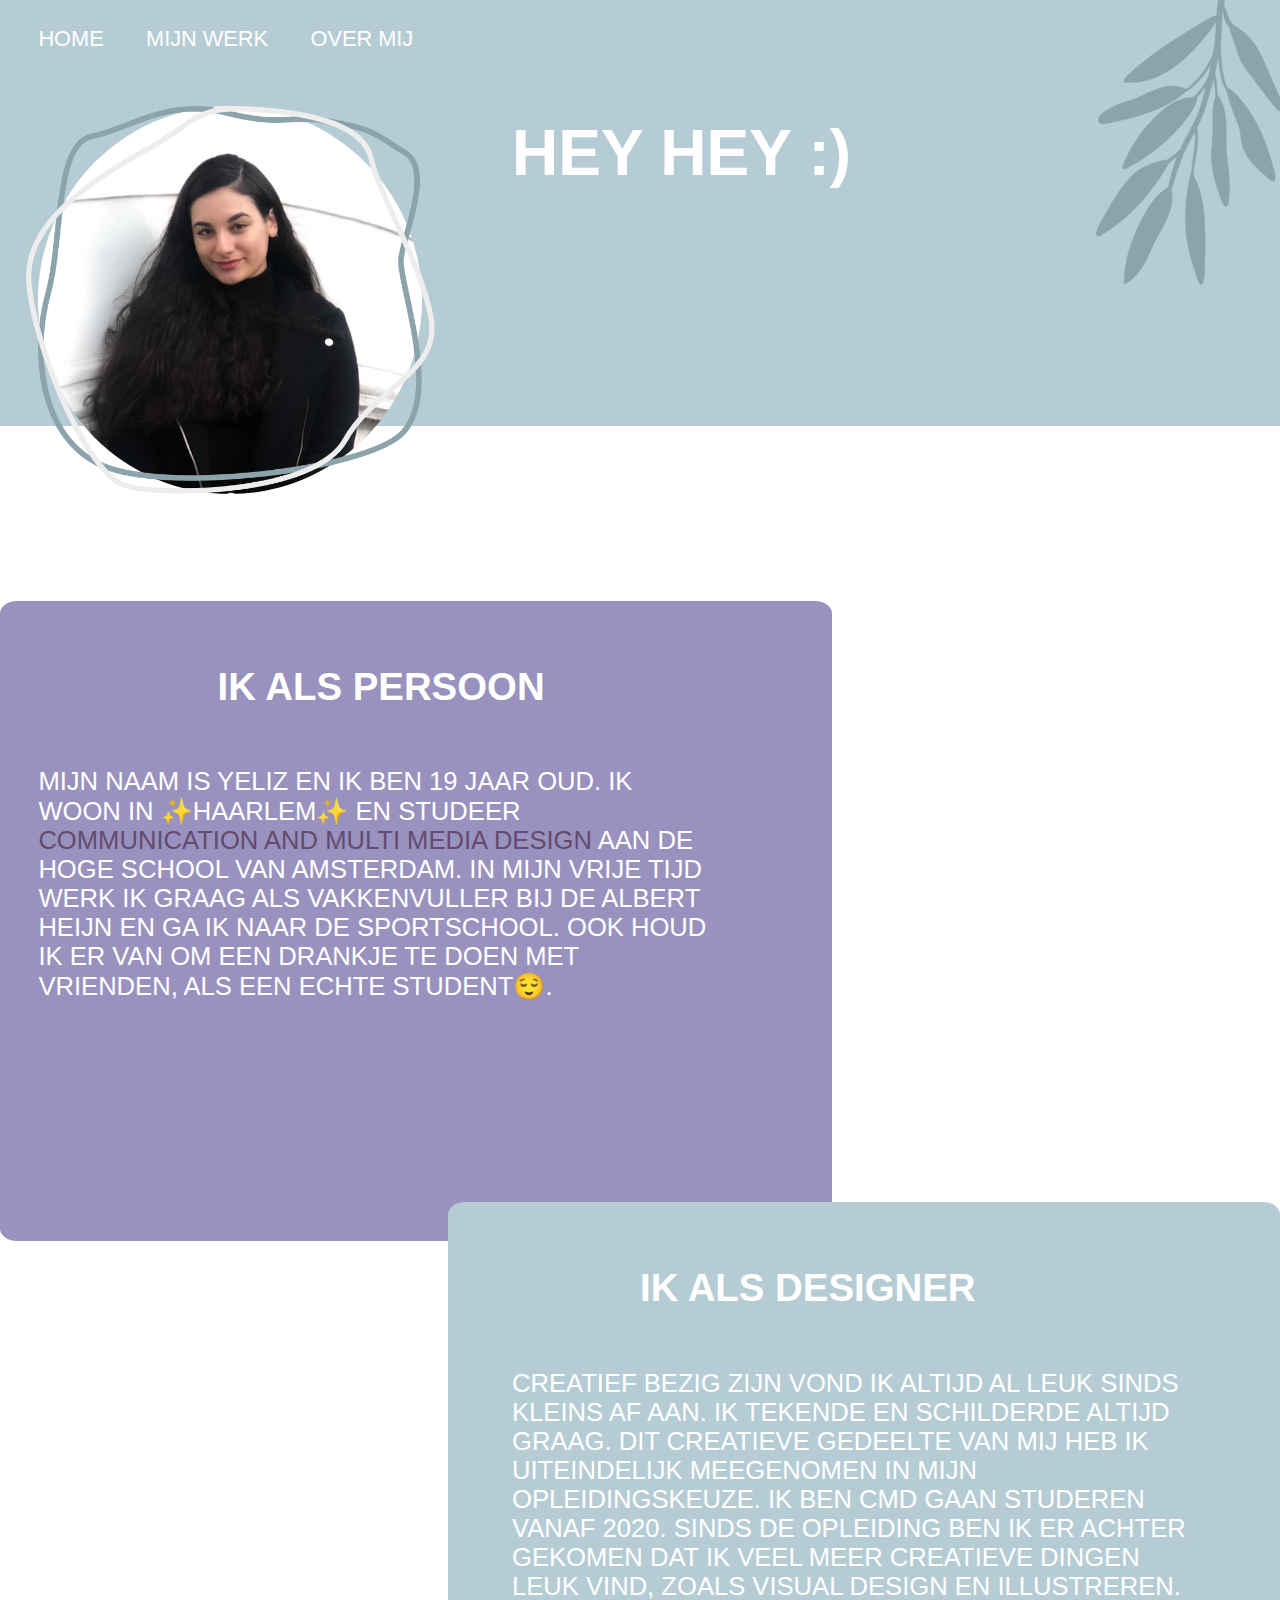
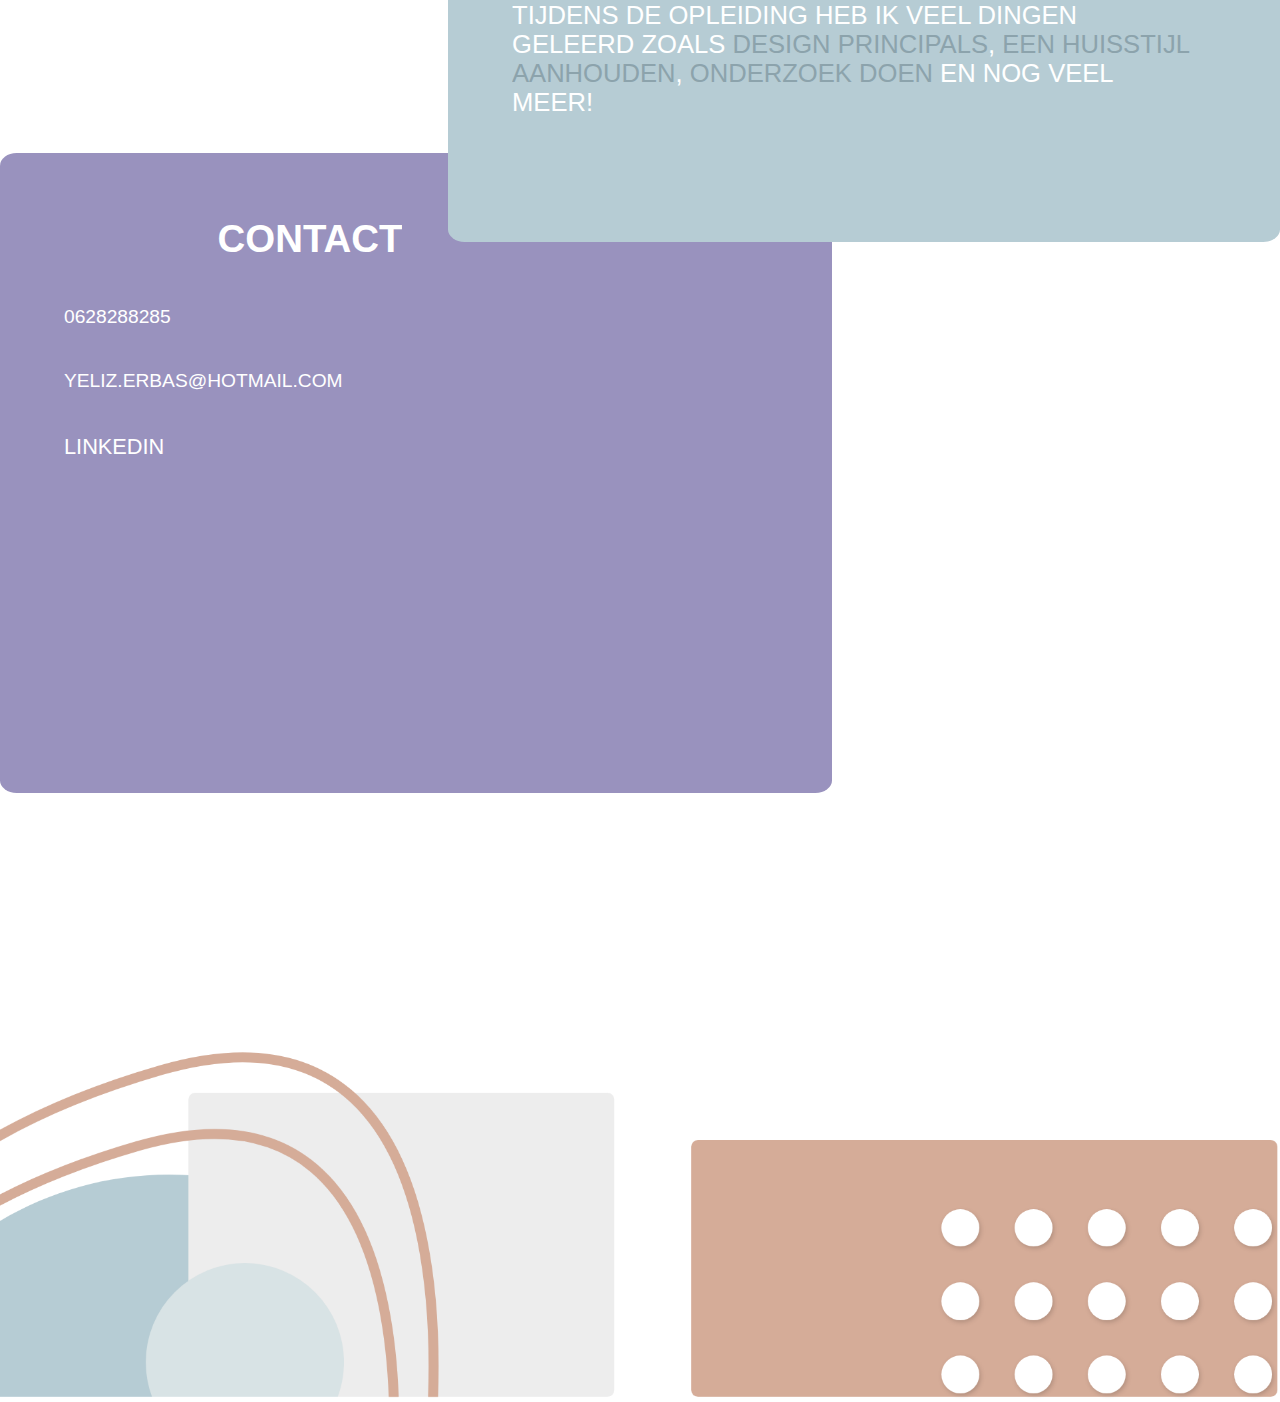
<file: over-mij.html>
<!DOCTYPE html>
<html lang="en">
<head>
    <meta charset="UTF-8">
    <meta name="viewport" content="width=device-width, initial-scale=1.0">
    <title>Over mij</title>
    <link rel="stylesheet" href="styles/styles.css">
</head>
<body>
    <header id="overmij">
        <nav>
            <a href="index.html">Home</a>
            <a href="mijn-werk.html">Mijn werk</a>
            <a href="over-mij.html">Over mij</a>
        </nav>


        <section>
            <h1>Hey Hey :)</h1>
        </section>

        <img id="blue-home" src="images/darkblue-leaves.png" alt="donker blauwe blaadjes">
    </header>

    <section id="profielfoto">
        <img id="foto2" src="images/foto-zelf.png" alt="foto van Yeliz">
        <img id="blue-lines2" src="images/blue-line-foto-zelf.png" alt="">
        <img id="cream-lines2" src="images/cream-line-foto-zelf.png" alt="">
    </section>

        <div id="overmij"></div>
        <h2 id="overmij">ik als persoon</h2>
        <p id="overmij" class="home">Mijn naam is Yeliz en ik ben 19 jaar oud. Ik woon in ✨Haarlem✨ en studeer <span id="paars">communication and multi media design</span> aan de hoge school van Amsterdam. In mijn vrije tijd werk ik graag als vakkenvuller bij de Albert Heijn en ga ik naar de sportschool. Ook houd ik er van om een drankje te doen met vrienden, als een echte student😌.</p>

            <div id="overmij2"></div>
            <h2 id="overmij2">ik als designer</h2>
            <p class="home" id="overmij2">Creatief bezig zijn vond ik altijd al leuk sinds kleins af aan. Ik tekende en schilderde altijd graag. Dit creatieve gedeelte van mij heb ik uiteindelijk meegenomen in mijn opleidingskeuze. Ik ben CMD gaan studeren vanaf 2020. Sinds de opleiding ben ik er achter gekomen dat ik veel meer creatieve dingen leuk vind, zoals visual design en illustreren. Tijdens de opleiding heb ik veel dingen geleerd zoals <span id="blauw">design principals</span>, <span id="blauw">een huisstijl aanhouden</span>, <span id="blauw">onderzoek doen</span> en nog veel meer!</p>
        
            <div id="overmij3"></div>
            <h2 id="overmij3">Contact</h2>
            <p class="overmij3" id="overmij3">0628288285</p>
            <p class="overmij3" id="overmij4">yeliz.erbas@hotmail.com</p>
            <a class="overmij3" id="overmij3" href="https://www.linkedin.com/in/yeliz-erbas-4b2681222/"> Linkedin</a>

        <footer>
             <img id="footer-over-mij" src="images/Group 44.png" alt="">
        </footer>
</body>
</html>
</file>
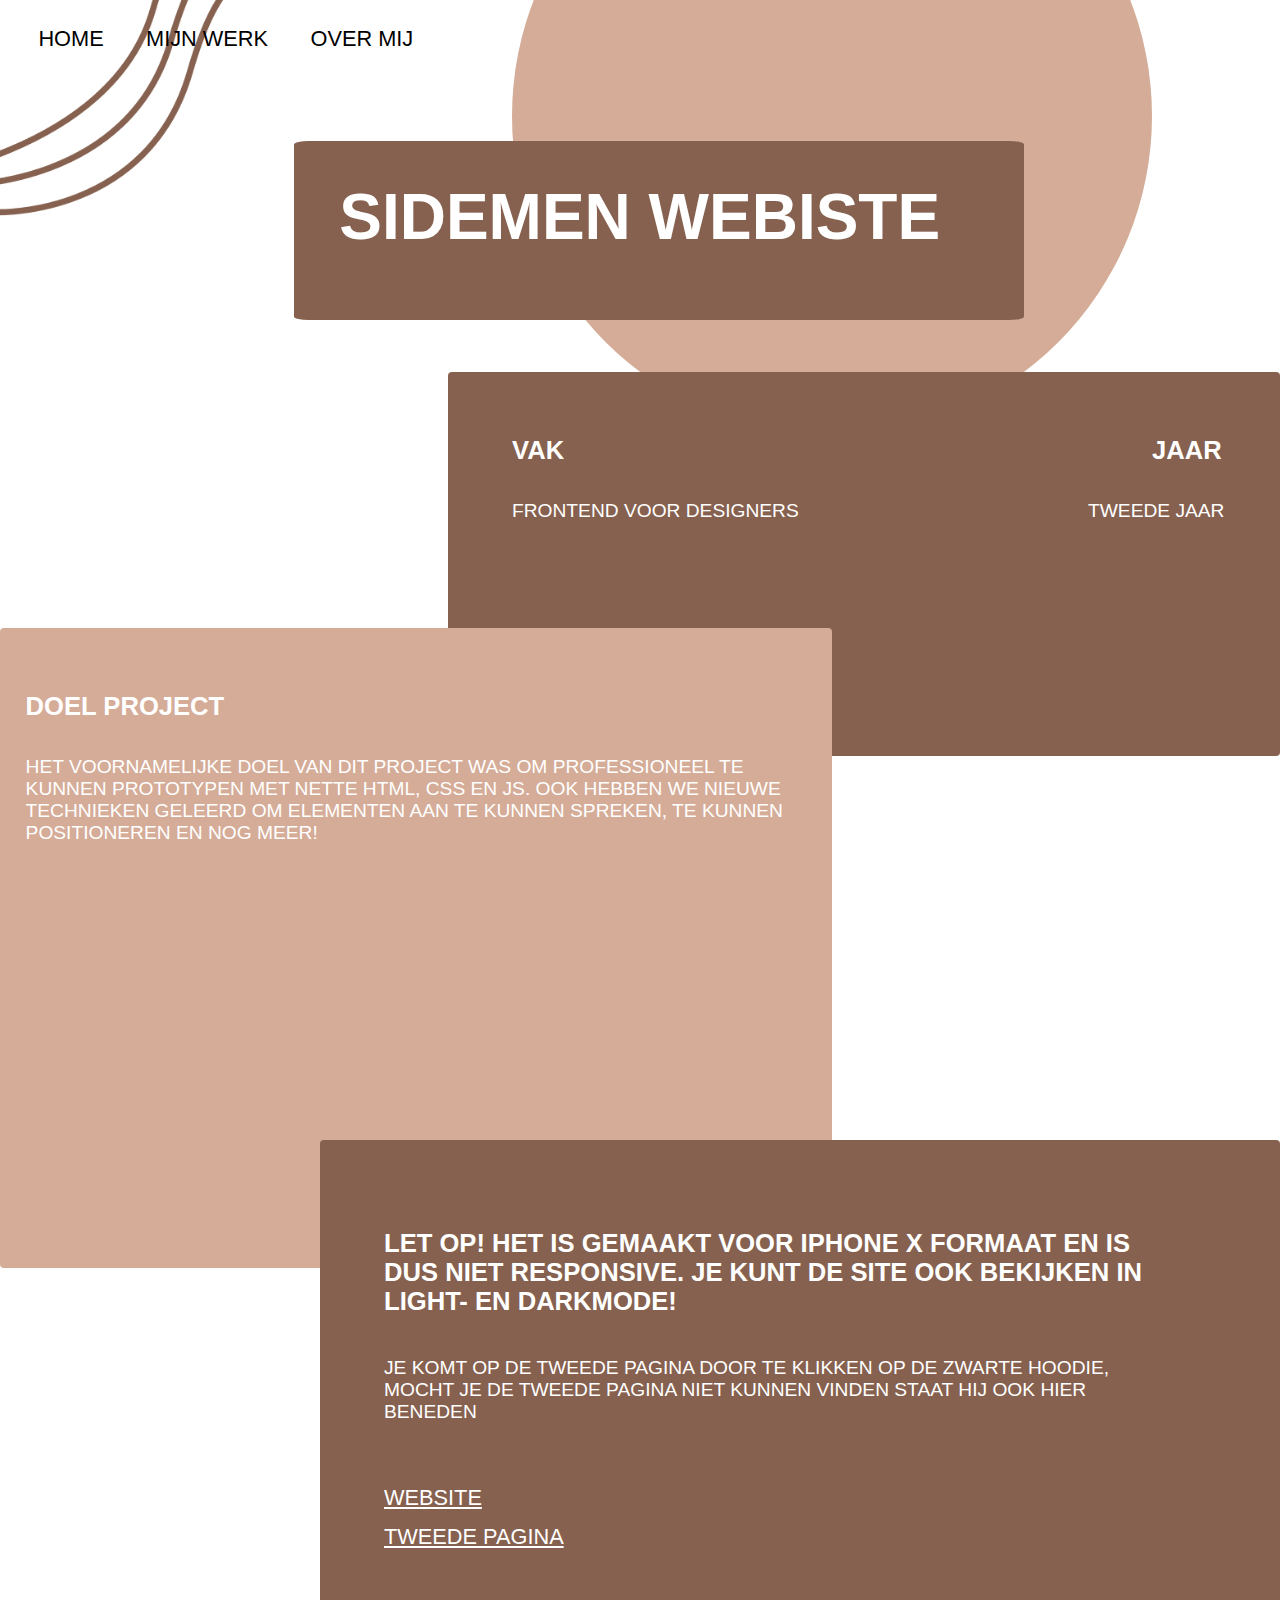
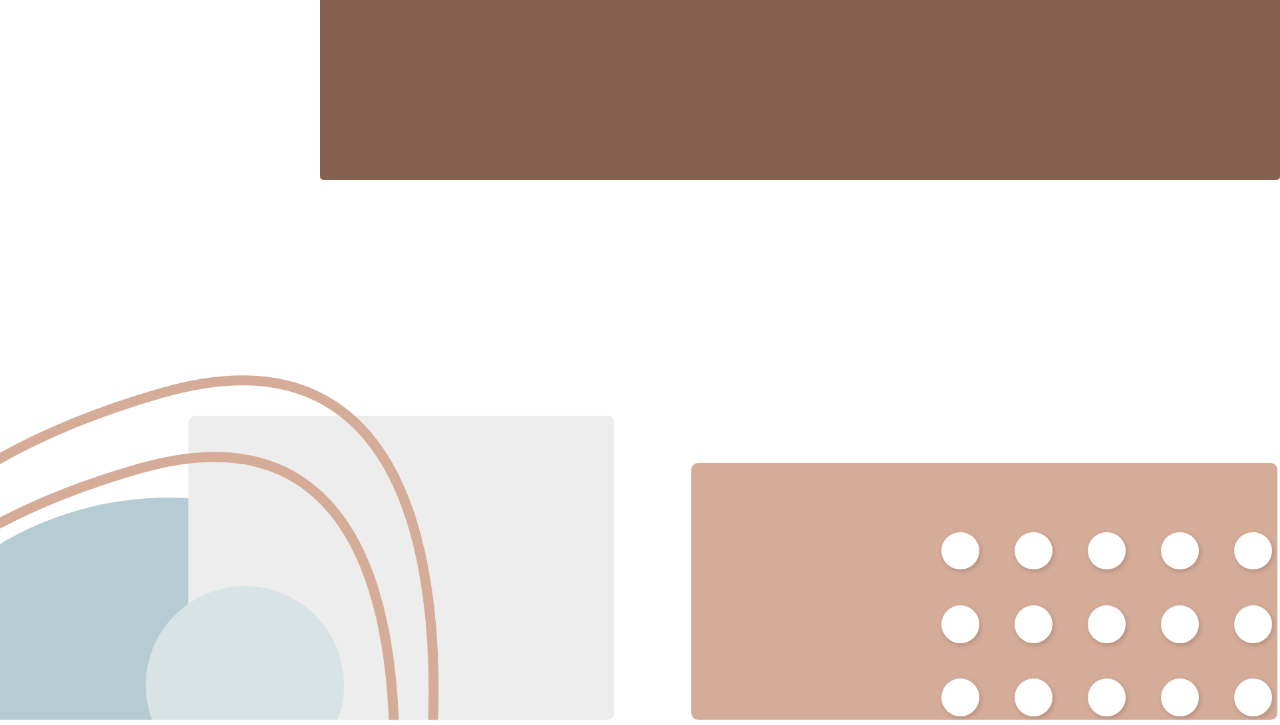
<file: Sidemen-website.html>
<!DOCTYPE html>
<html lang="en">
<head>
    <meta charset="UTF-8">
    <meta name="viewport" content="width=device-width, initial-scale=1.0">
    <title>Sidemen Webiste</title>
    <link rel="stylesheet" href="styles/styles.css">
</head>
<body>
    <header class="rest">
        <nav>
            <img id="mijn-werk-lijntjes" src="images/header-donkerbruin.png" alt="blauwe decoratie lijntjes">
            <a class="rest" href="index.html">Home</a>
            <a class="rest" href="mijn-werk.html">Mijn werk</a>
            <a class="rest" href="over-mij.html">Over mij</a>
        </nav>

        <div class="header-circel" id="sidemen-circel"></div>
        <div class="header-label" id="sidemen-label"></div>
        <h1  class="header-h1" id="sidemen">Sidemen webiste</h1>
    </header>

    <div id="sidemen1"></div>
        <h2 id="sidemen">Vak</h2> 
        <p id="sidemen">Frontend voor designers</p>
        <h2 id="sidemen1">Jaar</h2>
        <p id="sidemen1">Tweede jaar</p>

    <div id="sidemen2"></div>
    <h2 id="sidemen2">Doel Project</h2>
    <p id="sidemen2"> Het voornamelijke doel van dit project was om professioneel te kunnen prototypen met nette html, css en JS.  Ook hebben we nieuwe technieken geleerd om elementen aan te kunnen spreken, te kunnen positioneren en nog meer!</p>

    <div id="sidemen3"></div>
    <h2 id="sidemen3">Let op! Het is gemaakt voor iPhone X formaat en is dus niet responsive. Je kunt de site ook bekijken in light- en darkmode!</h2>
    <p id="sidemen3" >Je komt op de tweede pagina door te klikken op de zwarte hoodie, mocht je de tweede pagina niet kunnen vinden staat hij ook hier beneden</p>
    <a class=sidemen href="https://yelizerbas.github.io/FED/index.html">Website</a>
    <a class=sidemen id=sidemen href="https://yelizerbas.github.io/FED/product.html">Tweede pagina</a>

    <footer>
        <img id="footer-sidemen" src="images/Group 44.png" alt="">
   </footer>
</body>
</html>
</file>
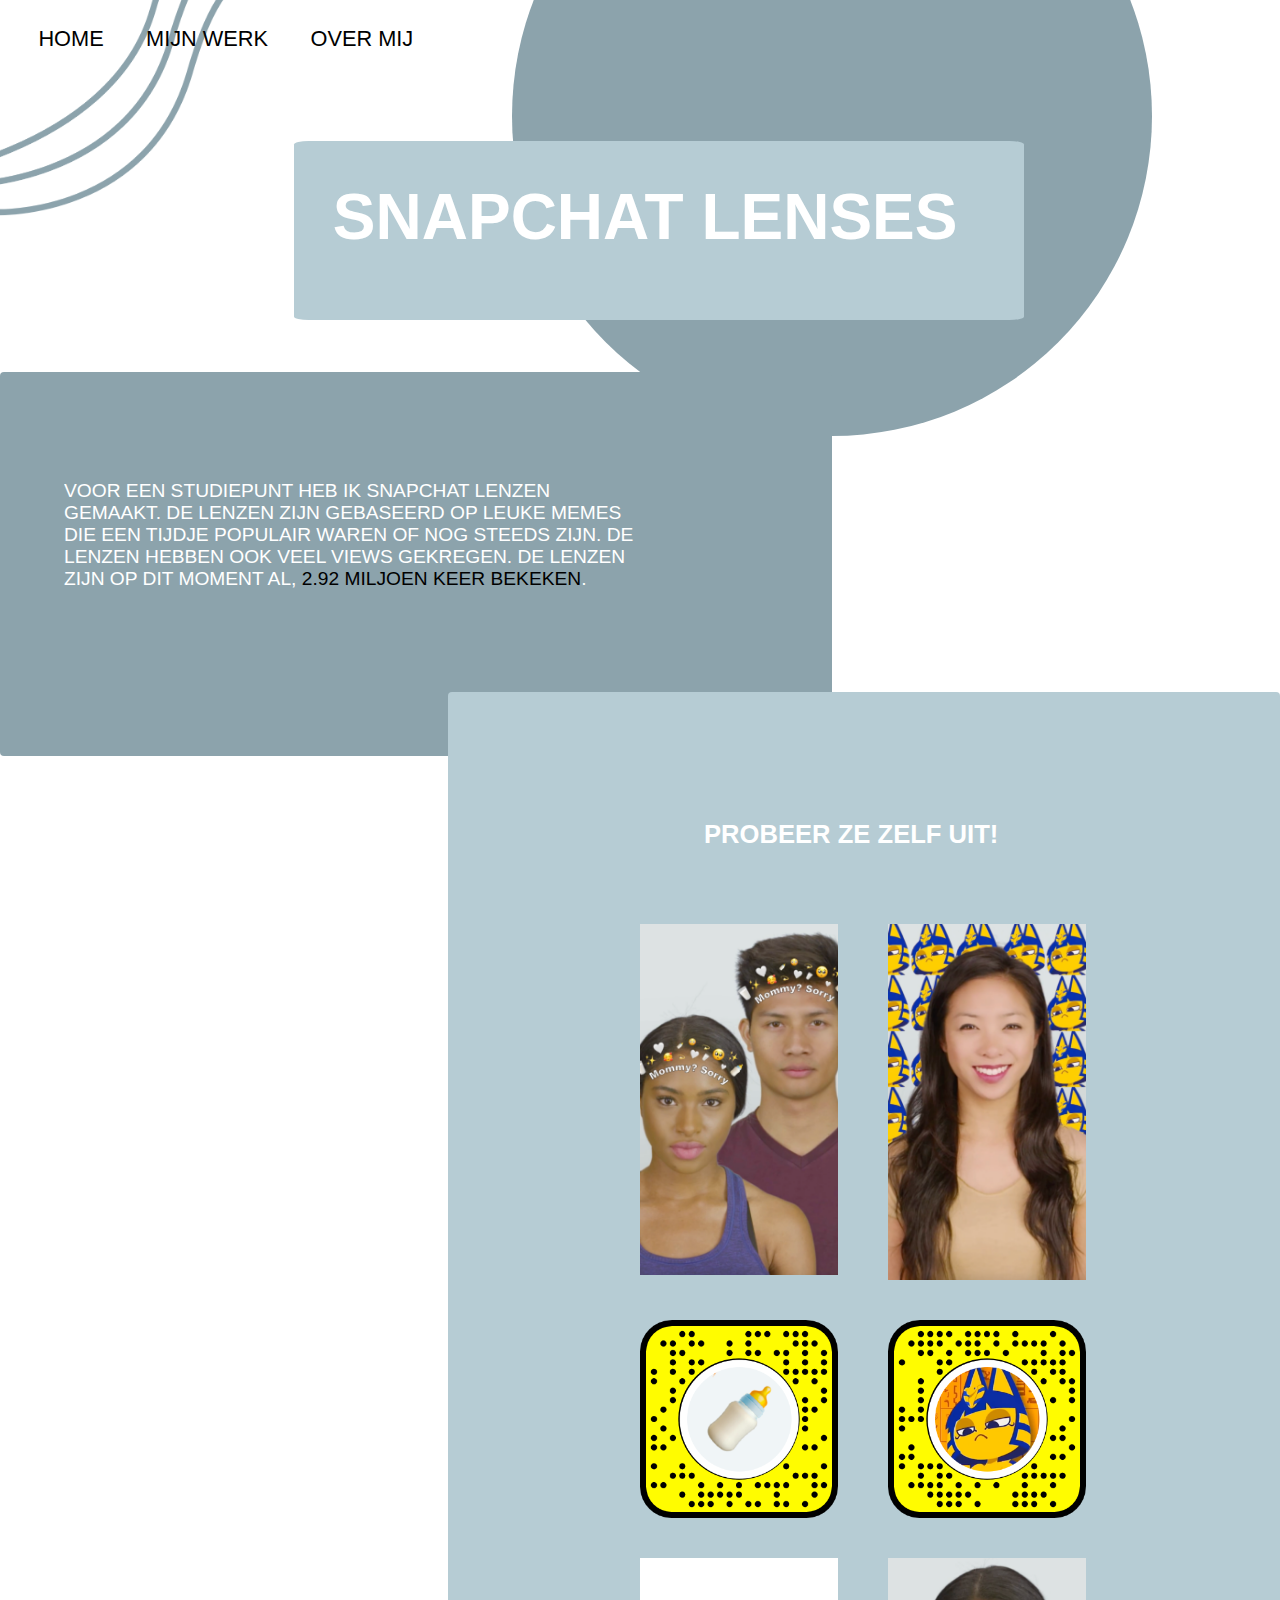
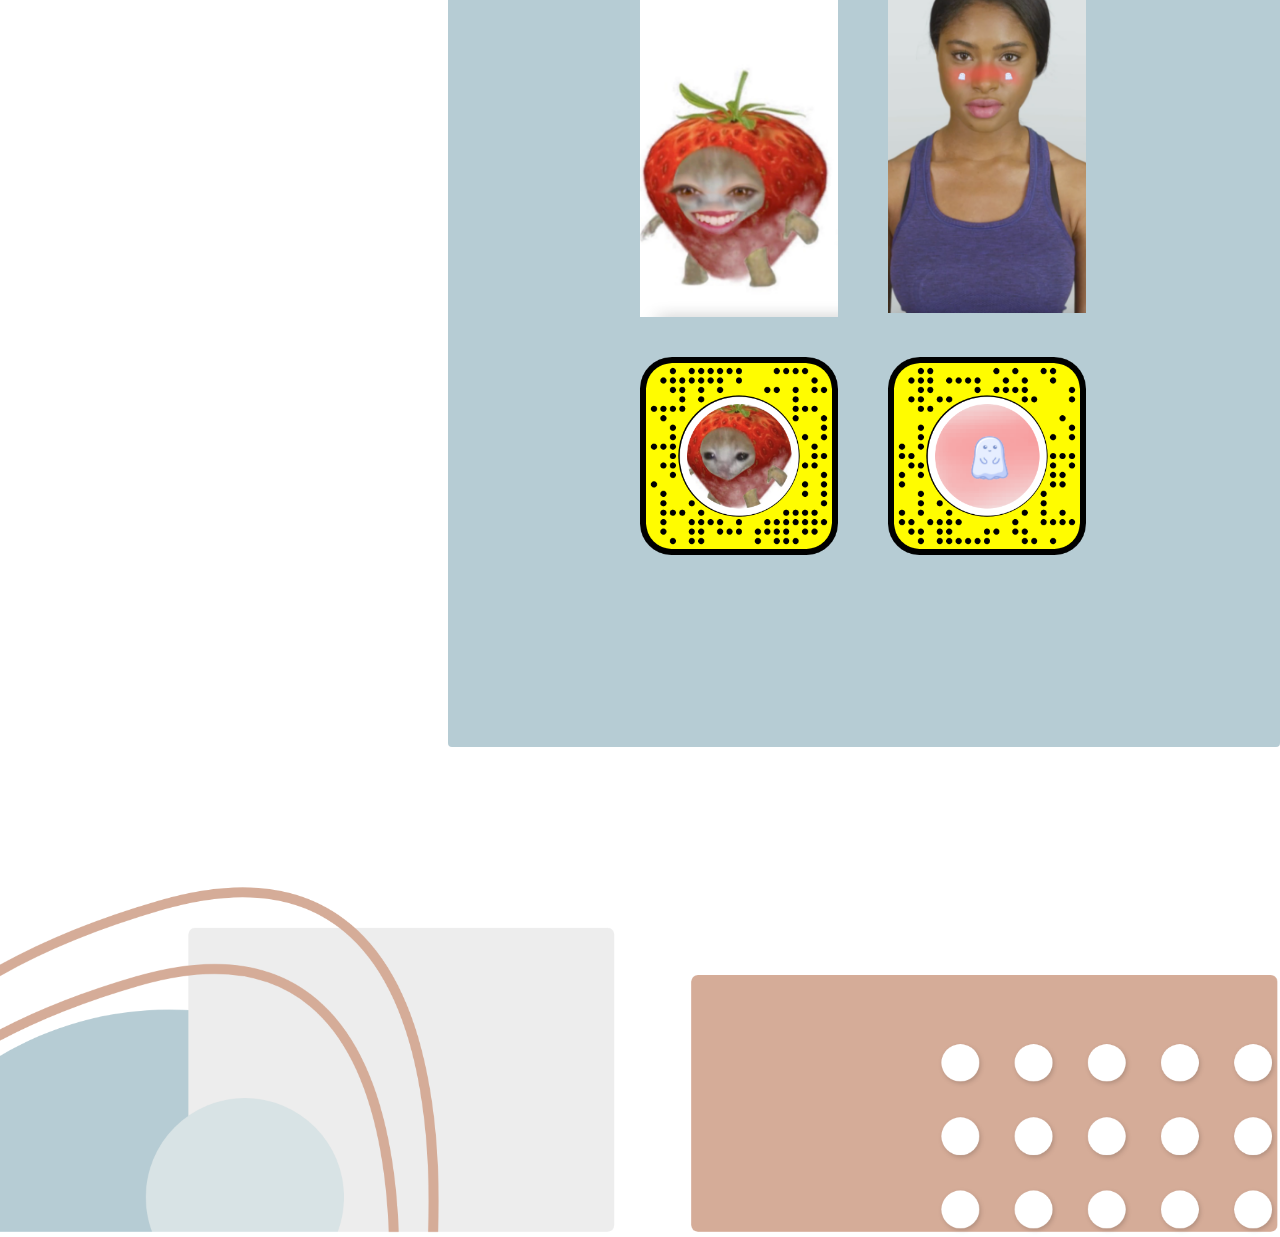
<file: snapchat-lenses.html>
<!DOCTYPE html>
<html lang="en">
<head>
    <meta charset="UTF-8">
    <meta name="viewport" content="width=device-width, initial-scale=1.0">
    <title>Snapchat lenses</title>
    <link rel="stylesheet" href="styles/styles.css">
</head>
<body>
    <header class="rest">
        <nav>
            <img id="mijn-werk-lijntjes" src="images/mijn-werk-blauw-lijntjes.png" alt="blauwe decoratie lijntjes">
            <a class="rest" href="index.html">Home</a>
            <a class="rest" href="mijn-werk.html">Mijn werk</a>
            <a class="rest" href="over-mij.html">Over mij</a>
        </nav>

        <div class="header-circel" id="snapchat-circel"></div>
        <div class="header-label" id="snapchat-label"></div>
        <h1  class="header-h1" id="snapchat">snapchat lenses</h1>
    </header>

    <div id="snapchat-tekst"></div>
    <p id="snapchat-tekst">Voor een studiepunt heb ik snapchat lenzen gemaakt. De lenzen zijn gebaseerd op leuke memes die een tijdje populair waren of nog steeds zijn. De lenzen hebben ook veel views gekregen. De lenzen zijn op dit moment al, <span id="zwart"> 2.92 miljoen keer bekeken</span>.</p>

    <h2 id="snapchat">Probeer ze zelf uit!</h2>
    <div id="snapchat-body">
        <img class="snapchat" src="images/mommy-preview.png" alt="">
        <img class="snapchat" src="images/ankha-preview.png" alt="">
        
        <img class="snapchat" src="images/code-mommy-sorry.png" alt="">
        <img class="snapchat" src="images/code-ankha.png" alt="">

        <img class="snapchat" src="images/aardbei-preview.png" alt="">
        <img class="snapchat" src="images/spooky-preview.png" alt="">
        
        <img class="snapchat" src="images/code-aardbei.png" alt="">
        <img class="snapchat" src="images/code-spooky.png" alt="">
    </div>


    <footer>
        <img id="footer-snap" src="images/Group 44.png" alt="">
   </footer>
</body>
</html>
</file>
<file: styles/styles.css>
/********************************************
*********************************************
********************RESET********************
*********************************************
********************************************/

*,
*::after,
*::before {
    box-sizing: border-box;
    margin: 0;
    user-select: none;
    -webkit-user-select: none;
    -webkit-user-drag: none;
    outline-color: var(--focus);
    overflow-x: hidden;
}

/********************************************
*********************************************
*******************FONT**********************
*********************************************
********************************************/

:root{
    --white: #ffffff;
    --black: #000000;
    --lightblue:#D8E3E5;
    --blue:#B6CCD4;
    --darkblue:#8CA3AC;
    --cream:#EDEDED;
    --lightgreen:#B2C2B3;
    --darkgreen:#90A391;
    --lightbrown:#D5AC98;
    --darkbrown:#86614F;
    --purple:#9992BE;
}

/********************************************
*********************************************
*******************FONT**********************
*********************************************
********************************************/

@font-face{
    font-family: 'lemonmilk-bold';
    src: url('..assets/LEMONMILK-Bold.oft') format(oft);
}

@font-face{
    font-family: 'lemonmilk-regular';
    src: url('..assets/LEMONMILK-Regular.oft') format(oft);
}

@font-face{
    font-family: 'lemonmilk-light';
    src: url('..assets/LEMONMILK-Light.oft') format(oft);
}

/********************************************
*********************************************
*******************TEXT**********************
*********************************************
********************************************/

h1{
    color: var(--white);
    font-family: 'lemonmilk-bold', Arial, Helvetica, sans-serif;
    font-weight: bold;
    text-transform: uppercase;
}

h2{
    color: var(--white);
    font-family: 'lemonmilk-bold', Arial, Helvetica, sans-serif;
    font-weight: bold;
    font-size: 2vw;
    text-transform: uppercase;
}

h3{
    color: var(--white);
    font-family: 'lemonmilk-bold', Arial, Helvetica, sans-serif;
    font-weight: bold;
    font-size: 1.7vw;
    text-transform: uppercase;
}

p{
    color: var(--white);
    font-family: 'lemonmilk-regular',  Arial, Helvetica, sans-serif;
    font-size: 1.5vw;
    text-transform: uppercase;
}


/********************************************
*********************************************
*******************HEADER********************
*********************************************
********************************************/

header{
    background-color: var(--blue);
    padding-top: 2%;
    padding-bottom: 5%; 
}

a{
    font-family: 'lemonmilk-bold', Arial, Helvetica, sans-serif;
    /* font-weight: bold; */
    font-size: 1.7vw;
    color: var(--white);
    text-decoration: none;
    text-transform: uppercase;
    cursor: pointer;
}

header a{
    margin-left: 3%;
}

header section {
    position: relative;
    margin-top: 5%;
}

header h1 {
    font-size: 5vw;
    position: relative;
    left: 40%;
}

header p{
    font-family: 'lemonmilk-light'  Arial, Helvetica, sans-serif;
    font-size: 5vw;
    position: relative;
    left: 40%;
    text-transform: uppercase;
}

section#profielfoto{
    position: relative;
    margin-top: -30%;
}

img#foto{
    border-radius: 50%;
    width: 30%; 
    height: auto;
    margin-top: -25%;
    margin-left: 3%;
}

img#blue-lines{
    width: 30%; 
    height: auto;
    margin-top: -25%;
    margin-left: -30%;
    position: absolute;
}

img#cream-lines{
    width: 32%; 
    height: auto;
    margin-top: -25%;
    margin-left: -31%;
    position: absolute;
}

img#foto2{
    border-radius: 50%;
    width: 30%; 
    height: auto;
    margin-top: 5%;
    margin-left: 3%;
}

img#blue-lines2{
    width: 30%; 
    height: auto;
    margin-top: 5%;
    margin-left: -30%;
    position: absolute;
}

img#cream-lines2{
    width: 32%; 
    height: auto;
    margin-top: 5%;
    margin-left: -31%;
    position: absolute;
}

img#blue-home{
    width: 15%; 
    height: auto;
    position: absolute;
    top: -1em;
    right: -.5em;
}

/*****************************
************HEADER 2**********
******************************/
header.rest{
    background-color: transparent;
}

a.rest{
    color: black;
}

img#mijn-werk-lijntjes{
    width: 30%;
    height: auto;
    position: absolute;
    top: -8vw;
    left: -8vw;
    z-index: -1;
}

h1.header-h1{
    position: absolute;
    margin-top: 2em;
    margin-left: .5em;
    z-index: +1;
}

div.header-circel{
    background-color: var(--darkblue);
    width: 25%;
    padding: 25%;
    border-radius: 50%;

    position: absolute;
    margin-top: -20%;
    right: 10%;
    z-index: -2;
}

div.header-label{
    background-color: var(--blue);
    width: 45%;
    padding: 7%;
    border-radius: 2%;
    margin-top: 8%;

    position: absolute;
    margin-top: 7%;
    right: 20%;
    z-index: -1;
}

div#illustratie-circel{
    background-color: var(--blue);
}

div#illustratie-label{
    background-color: var(--darkblue);
}





/********************************************
*********************************************
*****************HOMEPAGE********************
*********************************************
********************************************/
div#overmij-home{
	background-color: var(--lightgreen);
    width: 65%;
    padding: 25%;
    border-radius: 2%;
    margin-top: 8%;

}


div#mijnwerk-home{
	background-color: var(--darkbrown);
    width: 65%;
    padding: 25%;
    border-radius: 2%;
    margin-top: -3%;
    position: absolute;
    right: 0;
}

h2.home{
    font-size: 3vw;
    position: absolute;
    margin-top: -45%;
    margin-left: 25%;
}

p.home{
    font-family: 'lemonmilk-regular'  Arial, Helvetica, sans-serif;
    font-size: 2vw;
    position: absolute;
    margin-top: -40%;
    margin-left: 3%;
    width: 53%;
}

p#home{
    position: absolute;
    margin-top: 10%;
    margin-left: 40%;
}

img#brown-home{
    top: 80%;
    right: -20%;
    width: 60%;
    height: auto;
    position: absolute;
}

img#dots-home{
    top: 54%;
    right: -7%;
    width: 32%;
    height: auto;
    position: absolute;
}

img#cream-home{
    margin-top: 42%;
    margin-left: 37%;
    width: 28%;
    height: auto;
    position: absolute;
    z-index: +1;
}

a#cta-home{
    font-family: 'lemonmilk-bold', Arial, Helvetica, sans-serif;
    font-weight: bold;
    font-size: 2.2vw;
    color: var(--white);
    background-color: var(--darkgreen);
    padding: 1.5% 1.5% 1.5% 1.5%;
    border-radius: 2%;
    position: absolute;
    margin-top: -14%;
    margin-left: 43%;
}

a#cta-home2{
    font-family: 'lemonmilk-bold', Arial, Helvetica, sans-serif;
    font-weight: bold;
    font-size: 2.2vw;
    color: var(--white);
    background-color: var(--lightbrown);
    padding: 1.5% 1.5% 1.5% 1.5%;
    border-radius: 2%;
    position: absolute;
    margin-top: 32%;
    margin-left: 40%;
    z-index: +1;
}

img#green-home{
    margin-top: -16%;
    margin-left: -8%;
    width: 20%;
    height: auto;
    position: absolute;
    }








/********************************************
*********************************************
*****************ABOUT ME********************
*********************************************
********************************************/
header#overmij{
    background-color: var(--blue);
    padding-top: 2%;
    padding-bottom: 18.5%; 
}

div#overmij{
	background-color: var(--purple);
    width: 65%;
    padding: 25%;
    border-radius: 2%;
    margin-top: 8%;
}

div#overmij2{
	background-color: var(--blue);
    width: 65%;
    padding: 25%;
    border-radius: 2%;
    margin-top: -3%;
    position: absolute;
    right: 0;
}

h2#overmij{
    font-size: 3vw;
    position: absolute;
    margin-top: -45%;
    margin-left: 17%;
}

p#overmij{
    position: absolute;
    margin-top: -37%;
}

h2#overmij2{
    font-size: 3vw;
    position: absolute;
    margin-top: 2%;
    margin-left: 50%;
}

p#overmij2{
    position: absolute;
    margin-top: 10%;
    margin-left: 40%;
}

div#overmij3{
	background-color: var(--purple);
    width: 65%;
    padding: 25%;
    border-radius: 2%;
    margin-top: 40%;
}

h2#overmij3{
    font-size: 3vw;
    position: absolute;
    margin-top: -45%;
    margin-left: 17%;
}

.overmij3{
    position: absolute;
    margin-left: 5%;
}

p#overmij3{
    margin-top: -38%;
}

p#overmij4{
    margin-top: -33%;
    
}

a#overmij3{
    margin-top: -28%;
}

a#overmij3:hover{
    color: #634B6F;
}

span#paars{
    color: #634B6F;
}

span#blauw{
    color: var(--darkblue);
}

span#zwart{
    color: var(--black);
}





/********************************************
*********************************************
*****************MIJN WERK*******************
*********************************************
********************************************/

/*****************
********EEN*******
*****************/
div#mijn-werk1{
    background-color: var(--darkgreen);
    width: 60%;
    padding: 15%;
    border-radius: 2%;
    margin-top: 8%;

    position: absolute;
    margin-top: 20%;
}

h2#mijn-werk1{
    position: absolute;
    margin-top: 25%; 
    margin-left: 3%;
}

img#mijn-werk1{
    position: absolute;
    margin-top: 27%; 
    margin-left: 35%;
    width: 20%;
}

p#mijn-werk1{
    font-size: 1.5vw;
    width: 30%;
    position: absolute;
    margin-top: 30%; 
    margin-left: 3%;
}


/*****************
*******TWEE*******
*****************/

div#mijn-werk2{
    background-color: var(--lightgreen);
    width: 75%;
    padding: 25%;
    border-radius: 2%;
    margin-top: 8%;

    position: absolute;
    margin-top: 40%; 
    margin-left: 10%;
    z-index: -1;
}

h2#mijn-werk2{
    position: absolute;
    margin-top: 53%; 
    margin-left: 35%;
}

p#mijn-werk2{
    font-size: 1.5vw;
    color: var(--white);
    width: 30%;

    position: absolute;
    margin-top: 58%; 
    margin-left: 45%;
}

img#mijn-werk2{
    position: absolute;
    width: 25%;
    height: auto;
    margin-top: 65%; 
    margin-left: 15%;
}

/*****************
*******DRIE*******
*****************/

div#mijn-werk3{
    background-color: var(--blue);
    width: 65%;
    padding: 20%;
    border-radius: 2%;
    margin-top: 8%;

    position: absolute;
    margin-top: 82%; 
}

h2#mijn-werk3{
    position: absolute;
    margin-top: 87%; 
    margin-left: 20%;
    
}

p#mijn-werk3{
    font-size: 1.5vw;
    color: var(--white);
    width: 30%;

    position: absolute;
    margin-top: 95%; 
    margin-left: 30%;
}

img#mijn-werk3{
    position: absolute;
    width: 18%;
    height: auto;
    margin-top: 95%; 
    margin-left: 5%;
}

/*****************
*******VIER*******
*****************/
div#mijn-werk4{
    background-color: var(--darkblue);
    width: 75%;
    padding: 20%;
    border-radius: 2%;
    margin-top: 8%;

    position: absolute;
    margin-top: 120%; 
    right: 0;
}

h2#mijn-werk4{
    position: absolute;
    margin-top: 127%; 
    margin-left: 30%;
}

p#mijn-werk4{
    font-size: 1.5vw;
    color: var(--white);
    width: 20%;

    position: absolute;
    margin-top: 132%; 
    margin-left: 30%;
}

img#mijn-werk4{
    height: auto;
    width: 14%;
    position: absolute;
    margin-top: 133%; 
    margin-left: 60%;
    z-index: +1;

}

img#mijn-werk4-2{
    height: auto;
    width: 15%;
    position: absolute;
    margin-top: 129%; 
    margin-left: 73%;
}

/*****************
*******VIJF*******
*****************/
div#mijn-werk5{
    background-color: var(--darkbrown);
    width: 70%;
    padding: 20%;
    border-radius: 2%;
    margin-top: 8%;

    position: absolute;
    margin-top: 155%; 
}

h2#mijn-werk5{
    position: absolute;
    margin-top: 160%; 
    margin-left: 35%;
}

img#mijn-werk5{
    position: absolute;
    margin-top: 172%; 
    margin-left: 33%;
    width: 25%;
}

p#mijn-werk5{
    position: absolute;
    font-size: 1.5vw;
    color: var(--white);
    margin-top: 168%; 
    width: 25%;
    margin-left: 5%;
}

/********************************************
*********************************************
****************ILLUSTRATIE******************
*********************************************
********************************************/
h1#illustratie{
    margin-left: -.1em;
}

p#illustratie-tekst{
    font-size: 1.5vw;
    width: 45%;
    top: 25em;
    left: 5%;
    position: absolute;
}

img.illustratie{
    display: flex;
    flex-direction: row;
    width: 100%;
    height: auto;
    margin-top: 5%;
    right: 0;
}

div#illustratie-tekst{
    background-color: var(--blue);
    width: 65%;
    padding: 15%;
    border-radius: 4px;
    margin-top: 20%;
    position: absolute;
}

div#illustratie-body{
    background-color: var(--darkblue);
    width: 65%;
    padding: 15%;
    border-radius: 4px;

    position: absolute;
    margin-top: 45%;
    right: 0;
}



/********************************************
*********************************************
******************SNAPCHAT*******************
*********************************************
********************************************/
h2#snapchat{
    margin-top: 55%;
    margin-left: 55%;
    position: absolute;
    z-index: +1;
}

div#snapchat-label{
    width: 57%;
}

h1#snapchat{
    margin-left: -2.8em;
}

div#snapchat-body{
    background-color: var(--blue);
    width: 65%;
    padding: 15%;
    border-radius: 4px;

    position: absolute;
    margin-top: 45%;
    right: 0;

    display: grid;
    grid-template-columns: 1fr 1fr;
    grid-column-gap: 3em;
}

p#snapchat-tekst{
    font-size: 1.5vw;
    width: 45%;
    top: 25em;
    left: 5%;
    position: absolute;
}

div#snapchat-tekst{
    background-color: var(--darkblue);
    width: 65%;
    padding: 15%;
    border-radius: 4px;
    margin-top: 20%;
    position: absolute;
}

img.snapchat{ 
    width: 99%;
    height: auto;
    margin-top: 20%;
}
/********************************************
*********************************************
*******************LYRICS********************
*********************************************
********************************************/
div#lyric-label{
    background-color: var(--lightgreen);
}

div#lyric-circel{
    background-color: var(--darkgreen);
    z-index: -4;
}

h1#lyric-h1{
    margin-left: -.1em;
}

div#lyric1{
    background-color: var(--lightgreen);
    width: 65%;
    padding: 15%;
    border-radius: 4px;

    position: absolute;
    margin-top: 20%;
    right: 0;
    z-index: -3;
}

div#lyric2{
    background-color: var(--darkgreen);
    width: 65%;
    padding: 25%;
    border-radius: 4px;

    position: absolute;
    margin-top: 40%;
    z-index: -2;
}

div#lyric3{
    background-color: var(--lightgreen);
    width: 75%;
    padding: 15%;
    padding-bottom: 135%;
    border-radius: 4px;

    position: absolute;
    margin-top: 80%;
    right: 0;
    z-index: -1;
}

div#lyric4{
    background-color: var(--darkgreen);
    width: 65%;
    padding: 25%;
    border-radius: 4px;

    position: absolute;
    margin-top: 90%;
    z-index: -4;
}



li{
    font-family: 'lemonmilk-regular', Arial, Helvetica, sans-serif;
    font-size: 1.5vw;
    color: var(--white);
}


h2#onderzoek{
    margin-top: 85%;
    right: 3%;
    position: absolute;
}

img#wallows{
    margin-top: 90%;
    margin-left: 30%;
    width: 20%;
    z-index: +2;
}

p#onderzoek{
    width: 45%;
    position: absolute;
    right: 3%;
    margin-top: -20%;
    font-size: 1.2vw;
}

p#onderzoek2{
    width: 45%;
    position: absolute;
    right: 3%;
    margin-top: -10%;
    font-size: 1.2vw;
}

p#onderzoek3{
    width: 45%;
    position: absolute;
    right: 3%;
    margin-top: -5%;
    font-size: 1.2vw;
}

h2#visueel{
    position: absolute;
    margin-top: 10%;
    margin-left: 50%;
}

p#visueel{
    font-size: 1.2vw;
    margin-top: 15%;
    width: 60%;
    margin-left: 30%;
}

h3#onzeker{
    position: absolute;
    margin-left: 35%;
    margin-top: 3%;
}

h3#verbonden{
    position: absolute;
    right: 10%;
    margin-top: 3%;
}

img#onzeker{
    width: 23%;
    position: absolute;
    margin-left: 30%;
    margin-top: 6%;

}

img#verbonden{
    width: 20%;
    position: absolute;
    right: 6%;
    margin-top: 6%;
}

p#analyse{
    width: 60%;
    margin-top: 35%;
    position: absolute;
    margin-left: 30%;
    font-size: 1.2vw;
}

p#een{
    width: 60%;
    margin-top: 42%;
    position: absolute;
    margin-left: 30%;
    font-size: 1.2vw;
}

p#twee{
    width: 60%;
    margin-top: 46%;
    position: absolute;
    margin-left: 30%;
    font-size: 1.2vw;
}

p#drie{
    width: 60%;
    margin-top: 49%;
    position: absolute;
    margin-left: 30%;
    font-size: 1.2vw;
}

p#vier{
    width: 60%;
    margin-top: 53%;
    position: absolute;
    margin-left: 30%;
    font-size: 1.2vw;
}

p#einde{
    width: 60%;
    margin-top: 80%;
    position: absolute;
    margin-left: 30%;
    font-size: 1.2vw;
}

img#lyric1{
    width: 20%;
    position: absolute;
    margin-left: 35%;
    margin-top: 67%;
}

img#lyric2{
    width: 18%;
    position: absolute;
    margin-top: 60%;
    right: 15%;
    

}

h2#einde{
    position: absolute;
    margin-top: 110%;
    margin-left: 5%;
    position: absolute;
}

.video{
    position: absolute;
    width: 100%;
    padding-bottom: 56.25%; 
    height: 0;
    margin-top: 120%;
    margin-left: 5%;
  }
  .video iframe{
    position: absolute;
    top:0;
    left: 0;
    width: 40%;
    height: 100%;
  }
/********************************************
*********************************************
****************SIDEMEN**********************
*********************************************
********************************************/


div#sidemen-label{
    background-color: var(--darkbrown);
    width: 57%;
}

div#sidemen-circel{
    background-color: var(--lightbrown);
}

h1#sidemen{
    margin-left: -2.7em;
}

div#sidemen1{
    background-color: var(--darkbrown);
    width: 65%;
    padding: 15%;
    border-radius: 4px;

    position: absolute;
    margin-top: 20%;
    right: 0;
}

h2#sidemen{
    position: absolute;
    margin-left: 40%;
    margin-top: 25%;
    }
    
p#sidemen{
    position: absolute; 
    margin-left: 40%;
    margin-top: 30%; 
}

h2#sidemen1{
    position: absolute;
    margin-left: 90%;
    margin-top: 25%;
    }
    
p#sidemen1{
    position: absolute; 
    margin-left: 85%;
    margin-top: 30%; 
}

div#sidemen2{
    background-color: var(--lightbrown);
    width: 65%;
    padding: 25%;
    border-radius: 4px;

    position: absolute;
    margin-top: 40%;
}

h2#sidemen2{
    width: 60%;
    position: absolute;
    margin-left: 2%;
    margin-top: 45%;
    }
    
p#sidemen2{
    width: 60%;
    position: absolute; 
    margin-left: 2%;
    margin-top: 50%; 
}

div#sidemen3{
    background-color: var(--darkbrown);
    width: 75%;
    padding: 25%;
    border-radius: 4px;

    position: absolute;
    margin-top: 80%;
    right: 0;
}

h2#sidemen3{
width: 60%;
position: absolute;
margin-left: 30%;
margin-top: 87%;
}

p#sidemen3{
width: 60%;
position: absolute; 
margin-left: 30%;
margin-top: 97%; 
}

a.sidemen{
    color: var(--white);
    text-decoration: underline;
    position: absolute; 
    margin-left: 30%;
    margin-top: 107%; 
}

a#sidemen{
    margin-top: 110%; 
}

a.sidemen:hover{
    color: var(--lightbrown);
    text-decoration: underline;
}

/********************************************
*********************************************
***************BOEKENZOEKER******************
*********************************************
********************************************/
div#boekenzoeker-label{
    background-color: var(--darkgreen);
    width: 55%;
}

div#boekenzoeker-circel{
    background-color: var(--lightgreen);
}

h1#boekenzoeker{
    margin-left: -1.8em;
}

div#boekenzoeker{
    background-color: var(--darkgreen);
    width: 65%;
    padding: 15%;
    border-radius: 4px;

    position: absolute;
    margin-top: 20%;
    right: 0;
}

div#boekenzoeker2{
    background-color: var(--lightgreen);
    width: 65%;
    padding: 25%;
    border-radius: 4px;

    position: absolute;
    margin-top: 40%;
}

div#boekenzoeker3{
    background-color: var(--darkgreen);
    width: 75%;
    padding: 15%;
    padding-bottom: 120%;
    border-radius: 4px;

    position: absolute;
    margin-top: 80%;
    right: 0;
    z-index: -1;
}

h2#boekenzoeker{
    margin-top: 85%;
    right: 3%;
    position: absolute;
}

h2#boekenzoeker2{
    margin-top: 5% ;
    right: 3%;
    position: absolute;
}

p#boekenzoeker{
    width: 60%;
    margin-top: 95%;
    position: absolute;
    margin-left: 30%;
    font-size: 1.2vw;
}

img#boekenzoeker{
    height: auto;
    width: 60%;
    margin-top: 110%;
    margin-left: 30%;
}

.video-boekenzoeker{
    position: relative;
    width: 100%;
    padding-bottom: 56.25%; 
    height: 0;
  }
  .video-boekenzoeker iframe{
    position: absolute;
    right: 3%;
    margin-top: 15%;
    width: 70%;
    height: 70%;
  }
/********************************************
*********************************************
*******************FOOTER********************
*********************************************
********************************************/
img#footer-home{
    width: 100%;
    height: auto;
    position: absolute;
    margin-top: 51%;
}

img#footer-over-mij{
    width: 100%;
    height: auto;
    position: absolute;
    margin-top: 15%;
}

img#footer-mijn-werk{
    width: 100%;
    height: auto;
    position: absolute;
    margin-top: 200%;
}

img#footer-lyric{
    width: 100%;
    height: auto;
    position: absolute;
    margin-top: 190%;
}

img#footer-illustratie{
    width: 100%;
    height: auto;
    position: absolute;
    margin-top: 400%;
}

img#footer-snap{
    width: 100%;
    height: auto;
    position: absolute;
    margin-top: 180%;
}

img#footer-sidemen{
    width: 100%;
    height: auto;
    position: absolute;
    margin-top: 140%;
}

img#footer-boekenzoeker{
    width: 100%;
    height: auto;
    position: absolute;
    margin-top: 30%;
}
</file>
